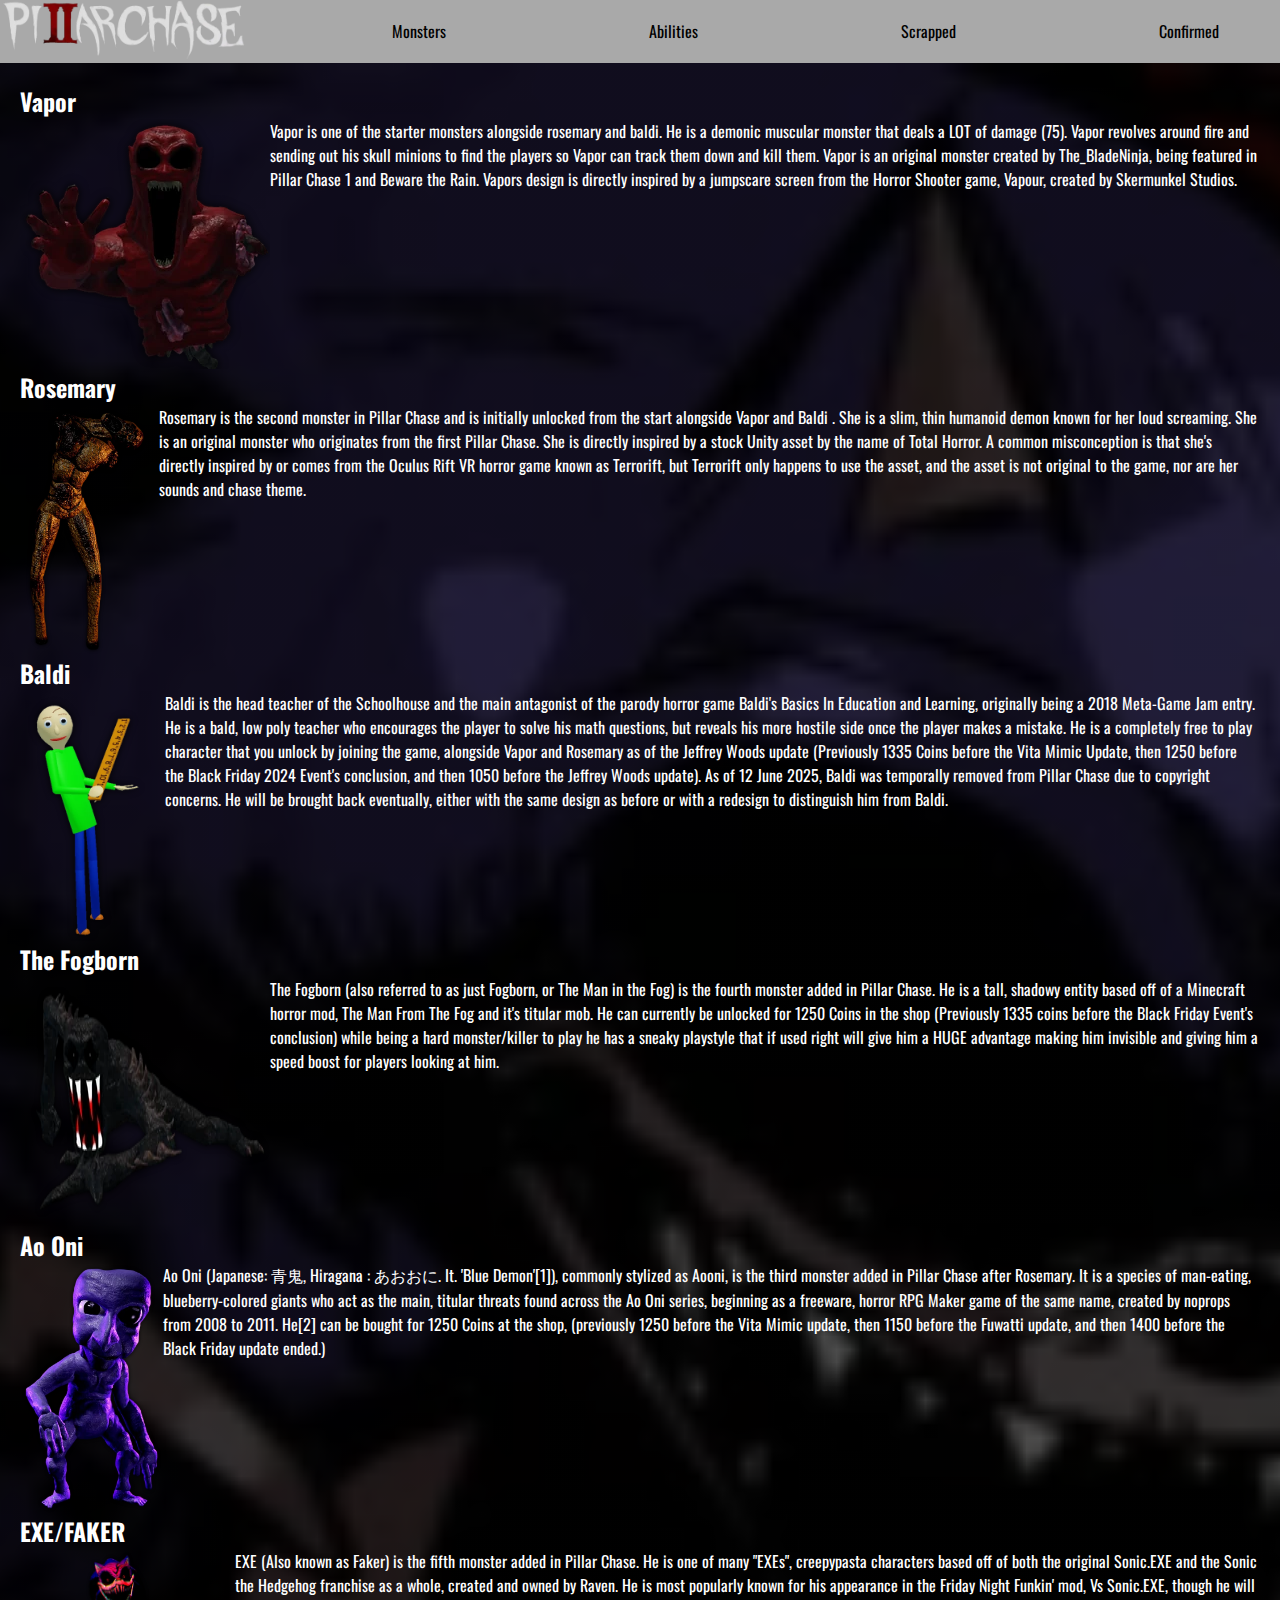
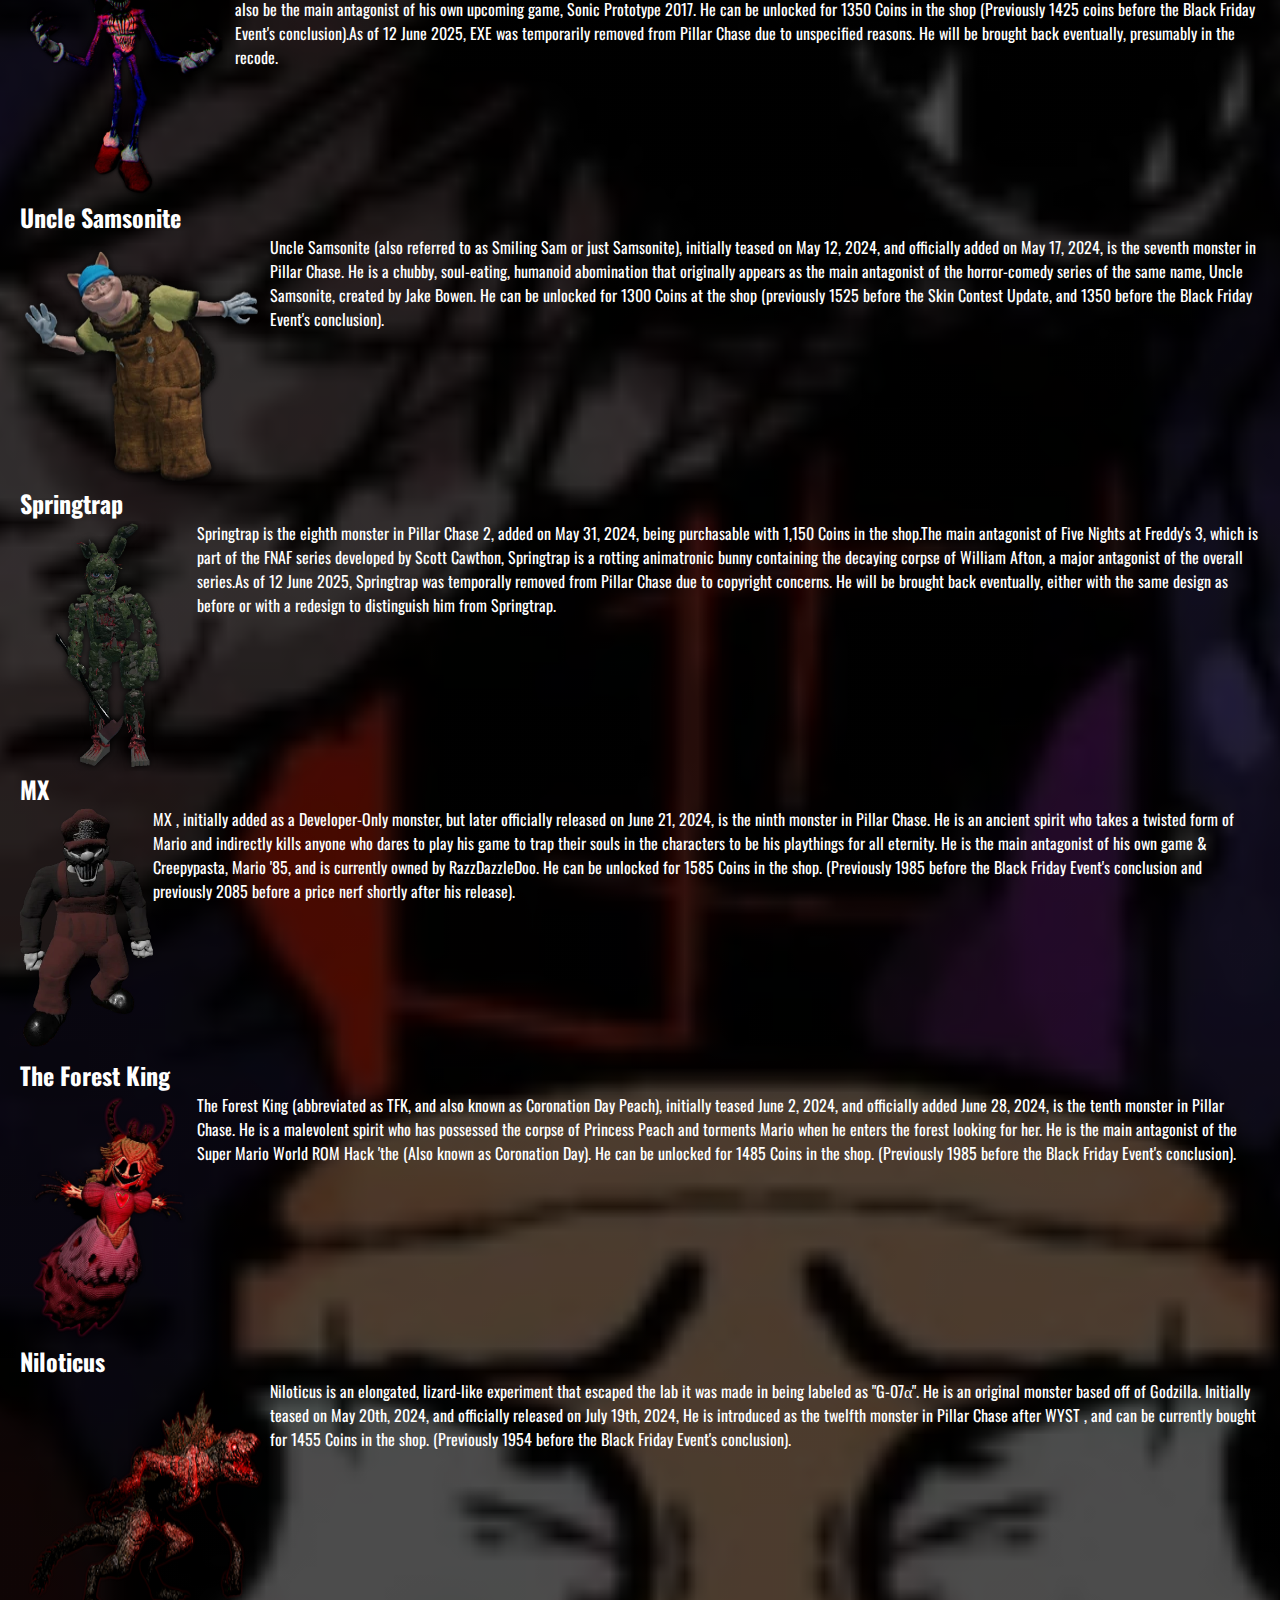
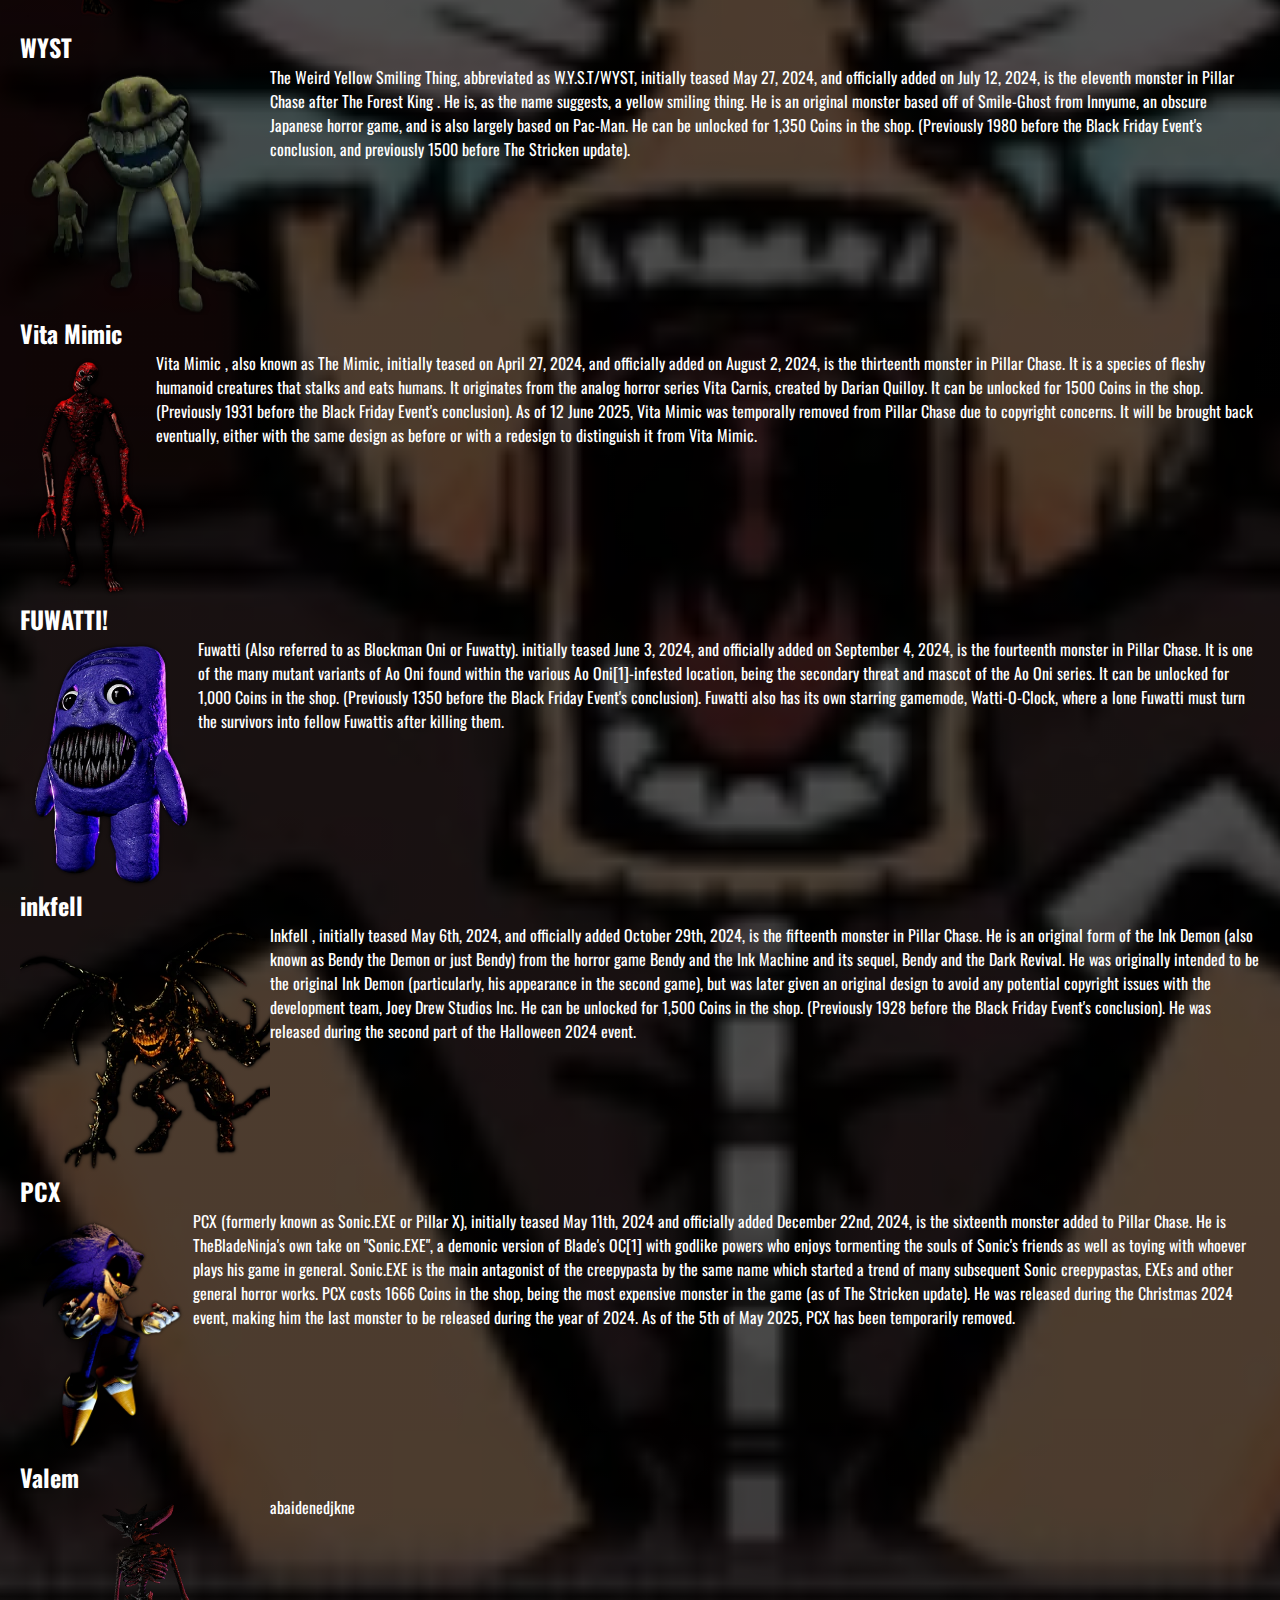
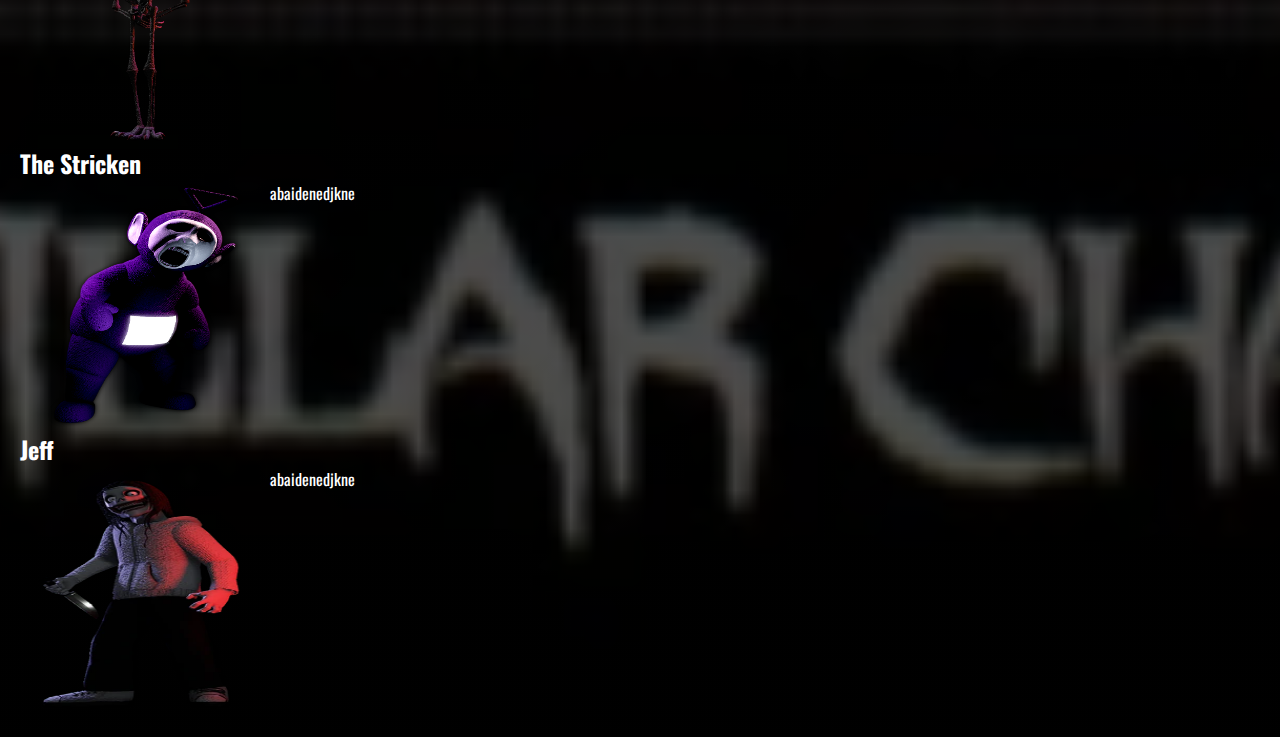
<file: index.html>
<!DOCTYPE html>
<html lang="en">
<head>
    <link rel="stylesheet" href="style.css">
    <meta charset="UTF-8">
    <meta http-equiv="X-UA-Compatible" content="IE=edge">
    <meta name="viewport" content="width=device-width, initial-scale=1.0">
    <title>Document</title>
</head>
<body><header>
    <img src="pilerchez.png.webp"
    class="logo">
    <nav><ul>
    <li><a href="index.html">Monsters</a></li>
    <li><a href="button.html">Abilities</a></li>
    <li><a href="uncomfirmed.html">Scrapped</a></li>
    <li><a href="confirmed.html">Confirmed</a></li>
</ul></nav>
<div class="burger">
    <span></span>
    <span></span>
    <span></span>
    </div>
</header>
<main><article class="wrap">
    <div class="hi"><h2>Vapor</h2><div class="hey"><img src="vaporrrrrr.webp" class="picture"><p>Vapor is one of the starter monsters alongside rosemary and baldi. He is a demonic muscular monster that deals a LOT of damage (75). Vapor revolves around fire and sending out his skull minions to find the players so Vapor can track them down and kill them. Vapor is an original monster created by The_BladeNinja, being featured in Pillar Chase 1 and Beware the Rain. Vapors design is directly inspired by a jumpscare screen from the Horror Shooter game, Vapour, created by Skermunkel Studios.</p></div></div>
    <div class="hi"><h2>Rosemary</h2><div class="hey"><img src="rsmry.webp" class="picture"><p>Rosemary is the second monster in Pillar Chase and is initially unlocked from the start alongside  Vapor and Baldi . She is a slim, thin humanoid demon known for her loud screaming. She is an original monster who originates from the first Pillar Chase. She is directly inspired by a stock Unity asset by the name of Total Horror. A common misconception is that she's directly inspired by or comes from the Oculus Rift VR horror game known as Terrorift, but Terrorift only happens to use the asset, and the asset is not original to the game, nor are her sounds and chase theme.</p></div></div>
    <div class="hi"><h2>Baldi</h2><div class="hey"><img src="Baldi_Render.webp" class="picture"><p>Baldi is the head teacher of the Schoolhouse and the main antagonist of the parody horror game Baldi's Basics In Education and Learning, originally being a 2018 Meta-Game Jam entry. He is a bald, low poly teacher who encourages the player to solve his math questions, but reveals his more hostile side once the player makes a mistake. He is a completely free to play character that you unlock by joining the game, alongside Vapor and Rosemary as of the Jeffrey Woods update (Previously 1335 Coins before the  Vita Mimic Update, then 1250 before the Black Friday 2024 Event's conclusion, and then 1050 before the  Jeffrey Woods update). As of 12 June 2025, Baldi was temporally removed from Pillar Chase due to copyright concerns. He will be brought back eventually, either with the same design as before or with a redesign to distinguish him from Baldi.</p></div></div>
    <div class="hi"><h2>The Fogborn</h2><div class="hey"><img src="Fogborn-Crawl_Render.webp" class="picture"><p>The Fogborn (also referred to as just Fogborn, or The Man in the Fog) is the fourth monster added in Pillar Chase. He is a tall, shadowy entity based off of a Minecraft horror mod, The Man From The Fog and it's titular mob. He can currently be unlocked for 1250 Coins in the shop (Previously 1335 coins before the Black Friday Event's conclusion) while being a hard monster/killer to play he has a sneaky playstyle that if used right will give him a HUGE advantage making him invisible and giving him a speed boost for players looking at him.</p></div></div>
    <div class="hi"><h2>Ao Oni</h2><div class="hey"><img src="oni.webp" class="picture"><p> Ao Oni (Japanese: 青鬼, Hiragana : あおおに. It. 'Blue Demon'[1]), commonly stylized as Aooni, is the third monster added in Pillar Chase after Rosemary. It is a species of man-eating, blueberry-colored giants who act as the main, titular threats found across the Ao Oni series, beginning as a freeware, horror RPG Maker game of the same name, created by noprops from 2008 to 2011. He[2] can be bought for  1250 Coins at the shop, (previously 1250 before the  Vita Mimic update, then 1150 before the  Fuwatti update, and then 1400 before the Black Friday update ended.)</p></div></div>
    <div class="hi"><h2>EXE/FAKER</h2><div class="hey"><img src="EXE_PC2_Render.webp" class="picture"><p>EXE (Also known as Faker) is the fifth monster added in Pillar Chase. He is one of many "EXEs", creepypasta characters based off of both the original Sonic.EXE and the Sonic the Hedgehog franchise as a whole, created and owned by Raven. He is most popularly known for his appearance in the Friday Night Funkin' mod, Vs Sonic.EXE, though he will also be the main antagonist of his own upcoming game, Sonic Prototype 2017. He can be unlocked for  1350 Coins in the shop (Previously 1425 coins before the Black Friday Event's conclusion).As of 12 June 2025, EXE was temporarily removed from Pillar Chase due to unspecified reasons. He will be brought back eventually, presumably in the recode.</p></div></div>
    <div class="hi"><h2>Uncle Samsonite</h2><div class="hey"><img src="Uncle-Samsonite_Render.webp" class="picture"><p>Uncle Samsonite (also referred to as Smiling Sam or just Samsonite), initially teased on May 12, 2024, and officially added on May 17, 2024, is the seventh monster in Pillar Chase. He is a chubby, soul-eating, humanoid abomination that originally appears as the main antagonist of the horror-comedy series of the same name, Uncle Samsonite, created by Jake Bowen. He can be unlocked for  1300 Coins at the shop (previously 1525 before the Skin Contest Update, and 1350 before the Black Friday Event's conclusion).</p></div></div>
    <div class="hi"><h2>Springtrap</h2><div class="hey"><img src="springy.webp" class="picture"><p>Springtrap is the eighth monster in Pillar Chase 2, added on May 31, 2024, being purchasable with  1,150 Coins in the shop.The main antagonist of Five Nights at Freddy's 3, which is part of the FNAF series developed by Scott Cawthon, Springtrap is a rotting animatronic bunny containing the decaying corpse of William Afton, a major antagonist of the overall series.As of 12 June 2025, Springtrap was temporally removed from Pillar Chase due to copyright concerns. He will be brought back eventually, either with the same design as before or with a redesign to distinguish him from Springtrap.</p></div></div>
    <div class="hi"><h2>MX</h2><div class="hey"><img src="Mxpc2full.webp" class="picture"><p>MX , initially added as a Developer-Only monster, but later officially released on June 21, 2024, is the ninth monster in Pillar Chase. He is an ancient spirit who takes a twisted form of Mario and indirectly kills anyone who dares to play his game to trap their souls in the characters to be his playthings for all eternity. He is the main antagonist of his own game & Creepypasta, Mario '85, and is currently owned by RazzDazzleDoo. He can be unlocked for  1585 Coins in the shop. (Previously 1985 before the Black Friday Event's conclusion and previously 2085 before a price nerf shortly after his release).</p></div></div>
    <div class="hi"><h2>The Forest King</h2><div class="hey"><img src="forest_king_pc2.png.webp" class="picture"><p>The Forest King (abbreviated as TFK, and also known as Coronation Day Peach), initially teased June 2, 2024, and officially added June 28, 2024, is the tenth monster in Pillar Chase. He is a malevolent spirit who has possessed the corpse of Princess Peach and torments Mario when he enters the forest looking for her. He is the main antagonist of the Super Mario World ROM Hack 'the (Also known as Coronation Day). He can be unlocked for  1485 Coins in the shop. (Previously 1985 before the Black Friday Event's conclusion).</p></div></div>
    <div class="hi"><h2>Niloticus</h2><div class="hey"><img src="NiloticusNewRenderTrans.webp" class="picture"><p>Niloticus is an elongated, lizard-like experiment that escaped the lab it was made in being labeled as "G-07α". He is an original monster based off of Godzilla. Initially teased on May 20th, 2024, and officially released on July 19th, 2024, He is introduced as the twelfth monster in Pillar Chase after WYST , and can be currently bought for  1455 Coins in the shop. (Previously 1954 before the Black Friday Event's conclusion).</p></div></div>
    <div class="hi"><h2>WYST</h2><div class="hey"><img src="WystDull.webp" class="picture"><p>The Weird Yellow Smiling Thing, abbreviated as W.Y.S.T/WYST, initially teased May 27, 2024, and officially added on July 12, 2024, is the eleventh monster in Pillar Chase after The Forest King . He is, as the name suggests, a yellow smiling thing. He is an original monster based off of Smile-Ghost from Innyume, an obscure Japanese horror game, and is also largely based on Pac-Man. He can be unlocked for  1,350 Coins in the shop. (Previously 1980 before the Black Friday Event's conclusion, and previously 1500 before  The Stricken update).</p></div></div>
    <div class="hi"><h2>Vita Mimic</h2><div class="hey"><img src="vita_mimic.wepb.webp" class="picture"><p>Vita Mimic , also known as The Mimic, initially teased on April 27, 2024, and officially added on August 2, 2024, is the thirteenth monster in Pillar Chase. It is a species of fleshy humanoid creatures that stalks and eats humans. It originates from the analog horror series Vita Carnis, created by Darian Quilloy. It can be unlocked for  1500 Coins in the shop. (Previously 1931 before the Black Friday Event's conclusion). As of 12 June 2025, Vita Mimic was temporally removed from Pillar Chase due to copyright concerns. It will be brought back eventually, either with the same design as before or with a redesign to distinguish it from Vita Mimic.</p></div></div>
    <div class="hi"><h2>FUWATTI!</h2><div class="hey"><img src="FuwaRender.webp" class="picture"><p>Fuwatti (Also referred to as Blockman Oni or Fuwatty). initially teased June 3, 2024, and officially added on September 4, 2024, is the fourteenth monster in Pillar Chase. It is one of the many mutant variants of  Ao Oni found within the various Ao Oni[1]-infested location, being the secondary threat and mascot of the Ao Oni series. It can be unlocked for  1,000 Coins in the shop. (Previously 1350 before the Black Friday Event's conclusion). Fuwatti also has its own starring gamemode, Watti-O-Clock, where a lone Fuwatti must turn the survivors into fellow Fuwattis after killing them.</p></div></div>
    <div class="hi"><h2>inkfell</h2><div class="hey"><img src="InkfellNewRender.webp" class="picture"><p>Inkfell , initially teased May 6th, 2024, and officially added October 29th, 2024, is the fifteenth monster in Pillar Chase. He is an original form of the Ink Demon (also known as Bendy the Demon or just Bendy) from the horror game Bendy and the Ink Machine and its sequel, Bendy and the Dark Revival. He was originally intended to be the original Ink Demon (particularly, his appearance in the second game), but was later given an original design to avoid any potential copyright issues with the development team, Joey Drew Studios Inc. He can be unlocked for  1,500 Coins in the shop. (Previously 1928 before the Black Friday Event's conclusion). He was released during the second part of the Halloween 2024 event.</p></div></div>
    <div class="hi"><h2>PCX</h2><div class="hey"><img src="Probablythefinalpillarx.webp" class="picture"><p>PCX (formerly known as Sonic.EXE or Pillar X), initially teased May 11th, 2024 and officially added December 22nd, 2024, is the sixteenth monster added to Pillar Chase. He is TheBladeNinja's own take on "Sonic.EXE", a demonic version of Blade's OC[1] with godlike powers who enjoys tormenting the souls of Sonic's friends as well as toying with whoever plays his game in general. Sonic.EXE is the main antagonist of the creepypasta by the same name which started a trend of many subsequent Sonic creepypastas, EXEs and other general horror works. PCX costs  1666 Coins in the shop, being the most expensive monster in the game (as of  The Stricken update). He was released during the Christmas 2024 event, making him the last monster to be released during the year of 2024. As of the 5th of May 2025, PCX has been temporarily removed.</p></div></div>
    <div class="hi"><h2>Valem</h2><div class="hey"><img src="valem.webp" class="picture"><p>abaidenedjkne</p></div></div>
    <div class="hi"><h2>The Stricken</h2><div class="hey"><img src="thestroken .png" class="picture"><p>abaidenedjkne</p></div></div>
    <div class="hi"><h2>Jeff</h2><div class="hey"><img src="JeffRender.webp" class="picture"><p>abaidenedjkne</p></div></div>
</article><button id="toTopBtn" title="Наверх">↑</button></main>



<footer></footer>
<script src="script.js"></script>
</body>
</html>
</file>
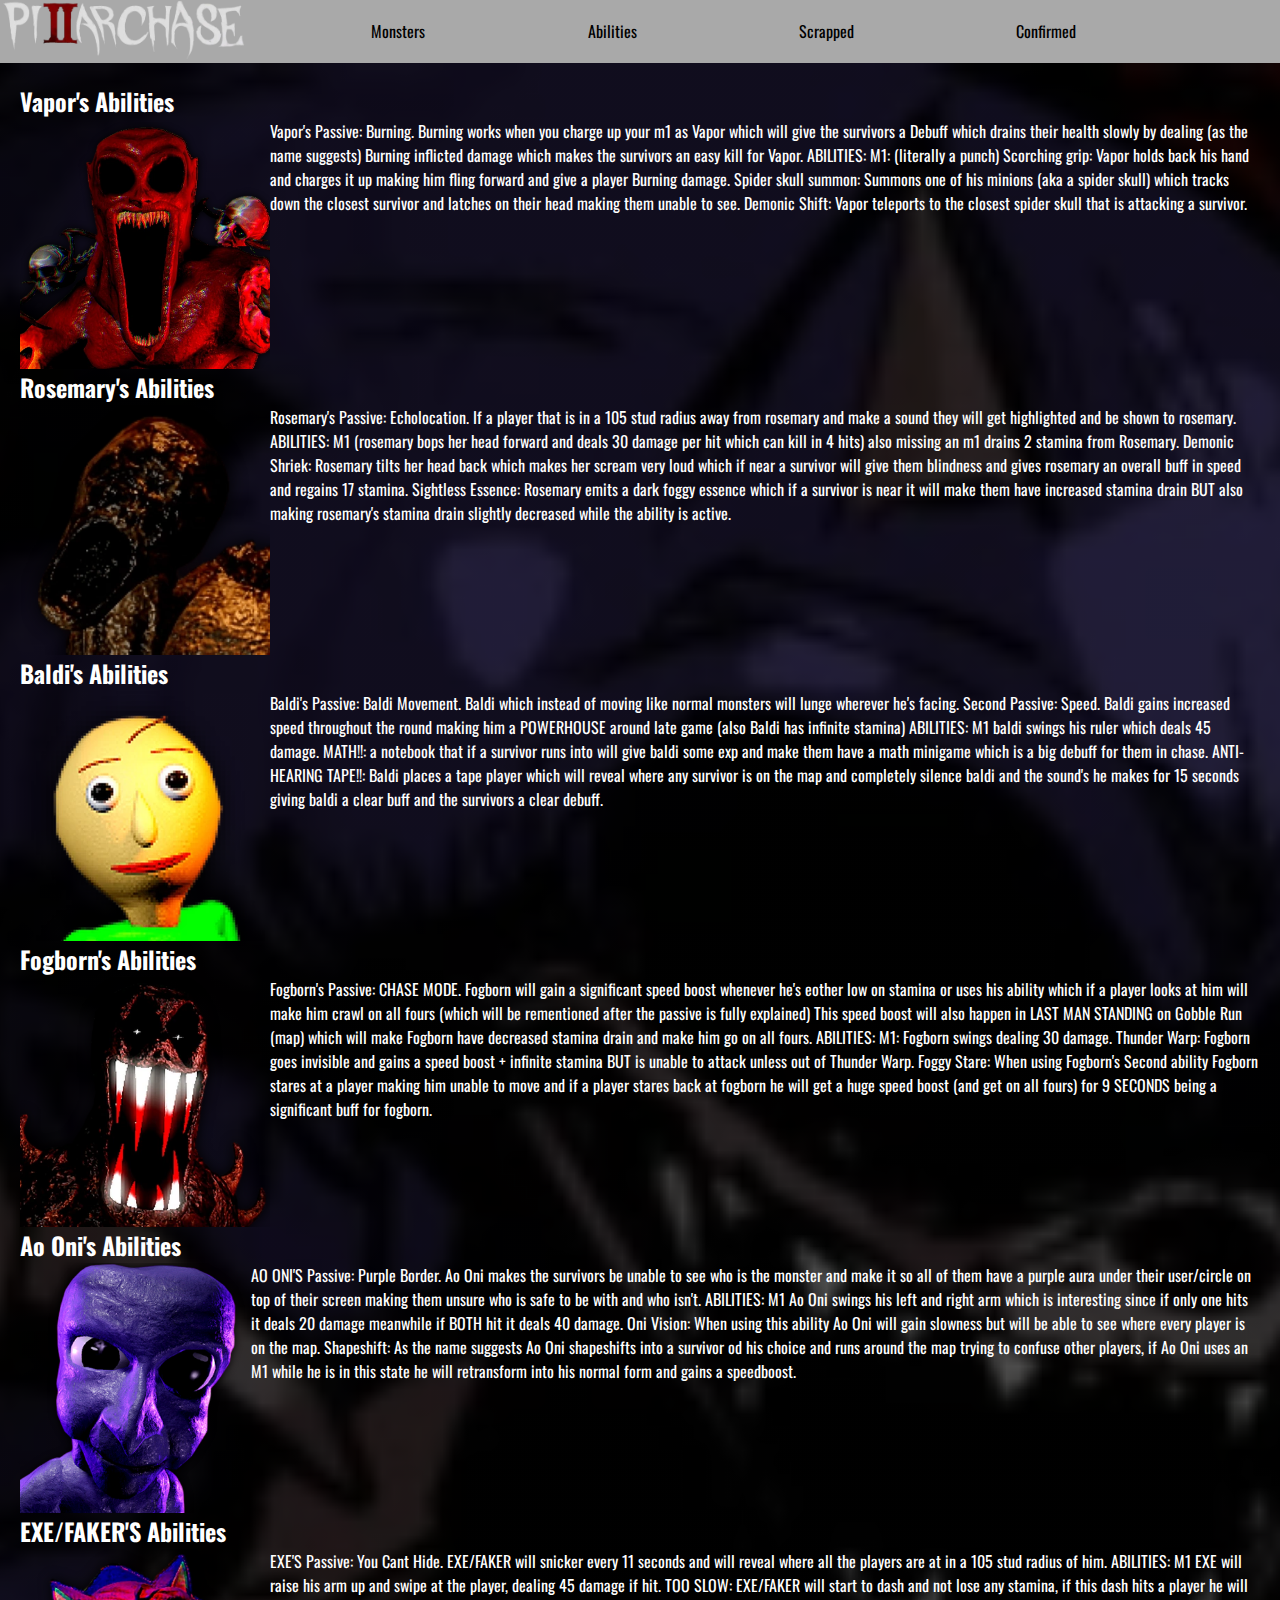
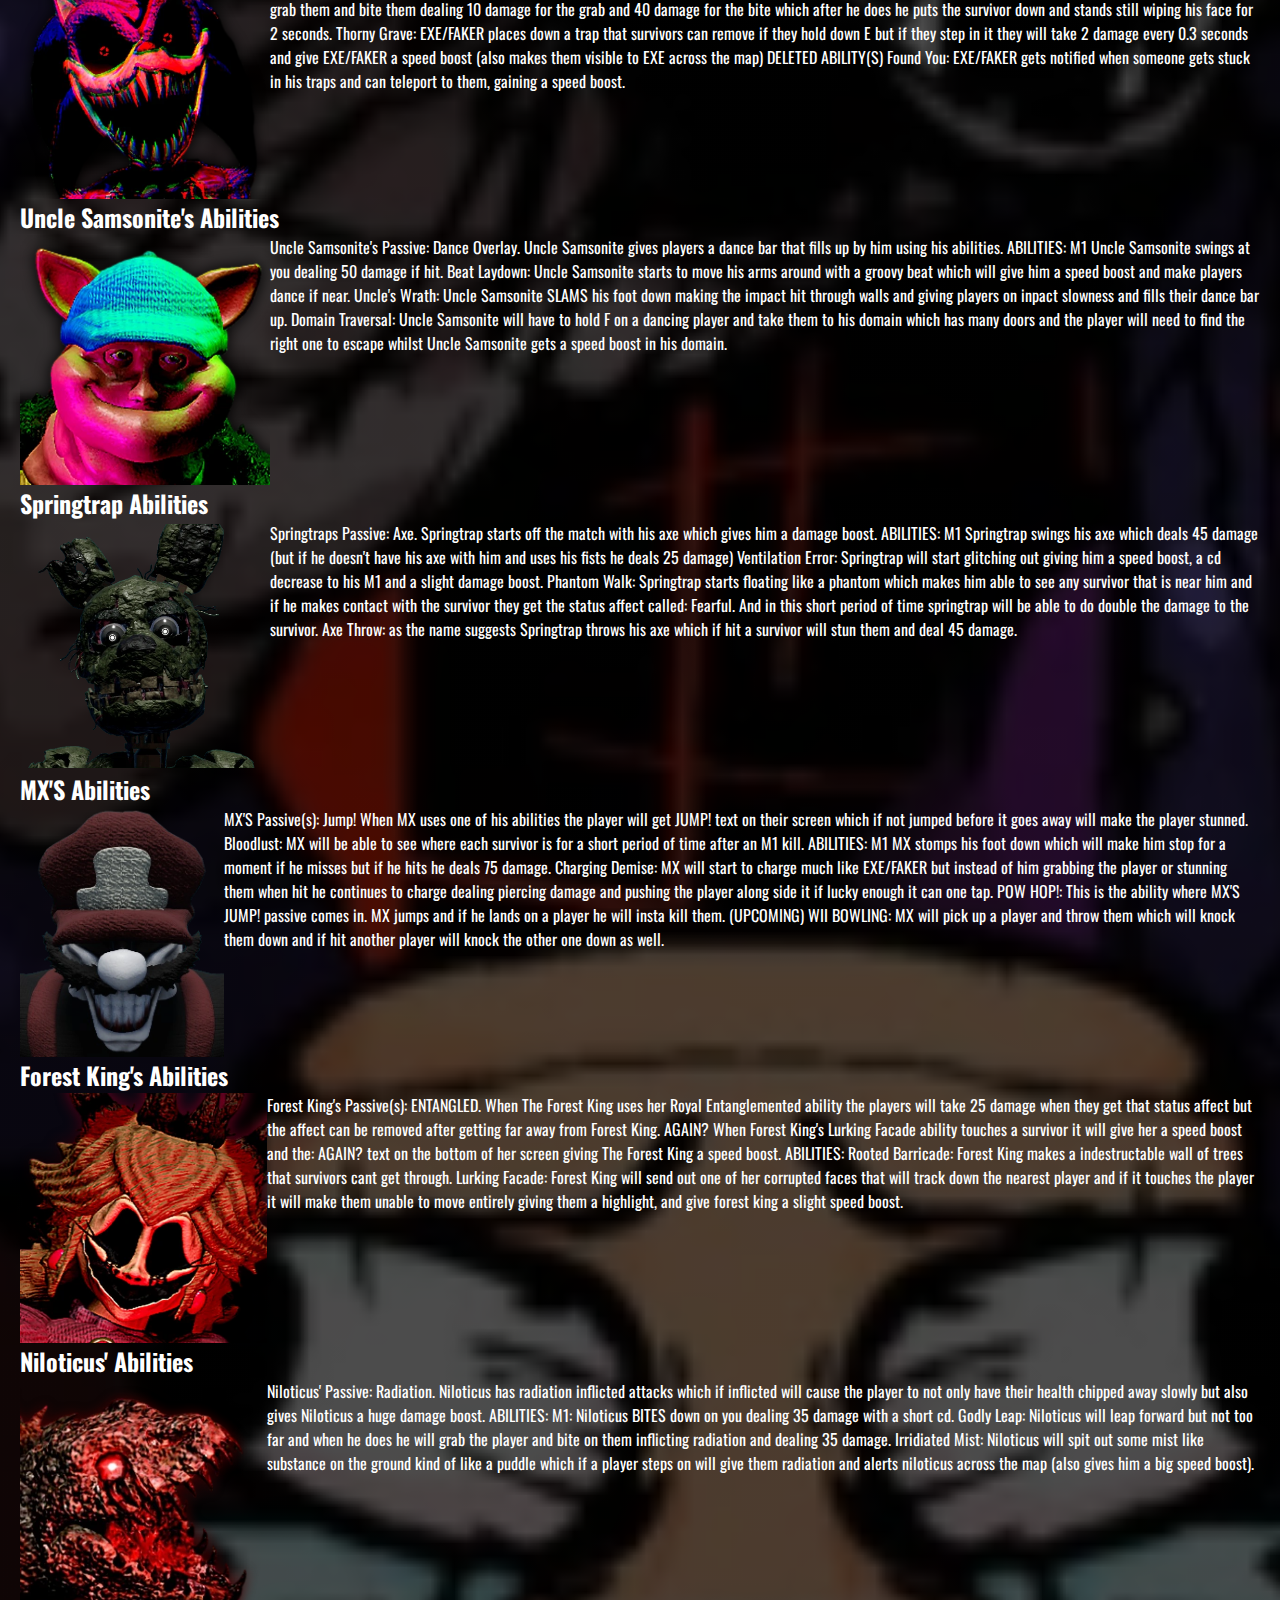
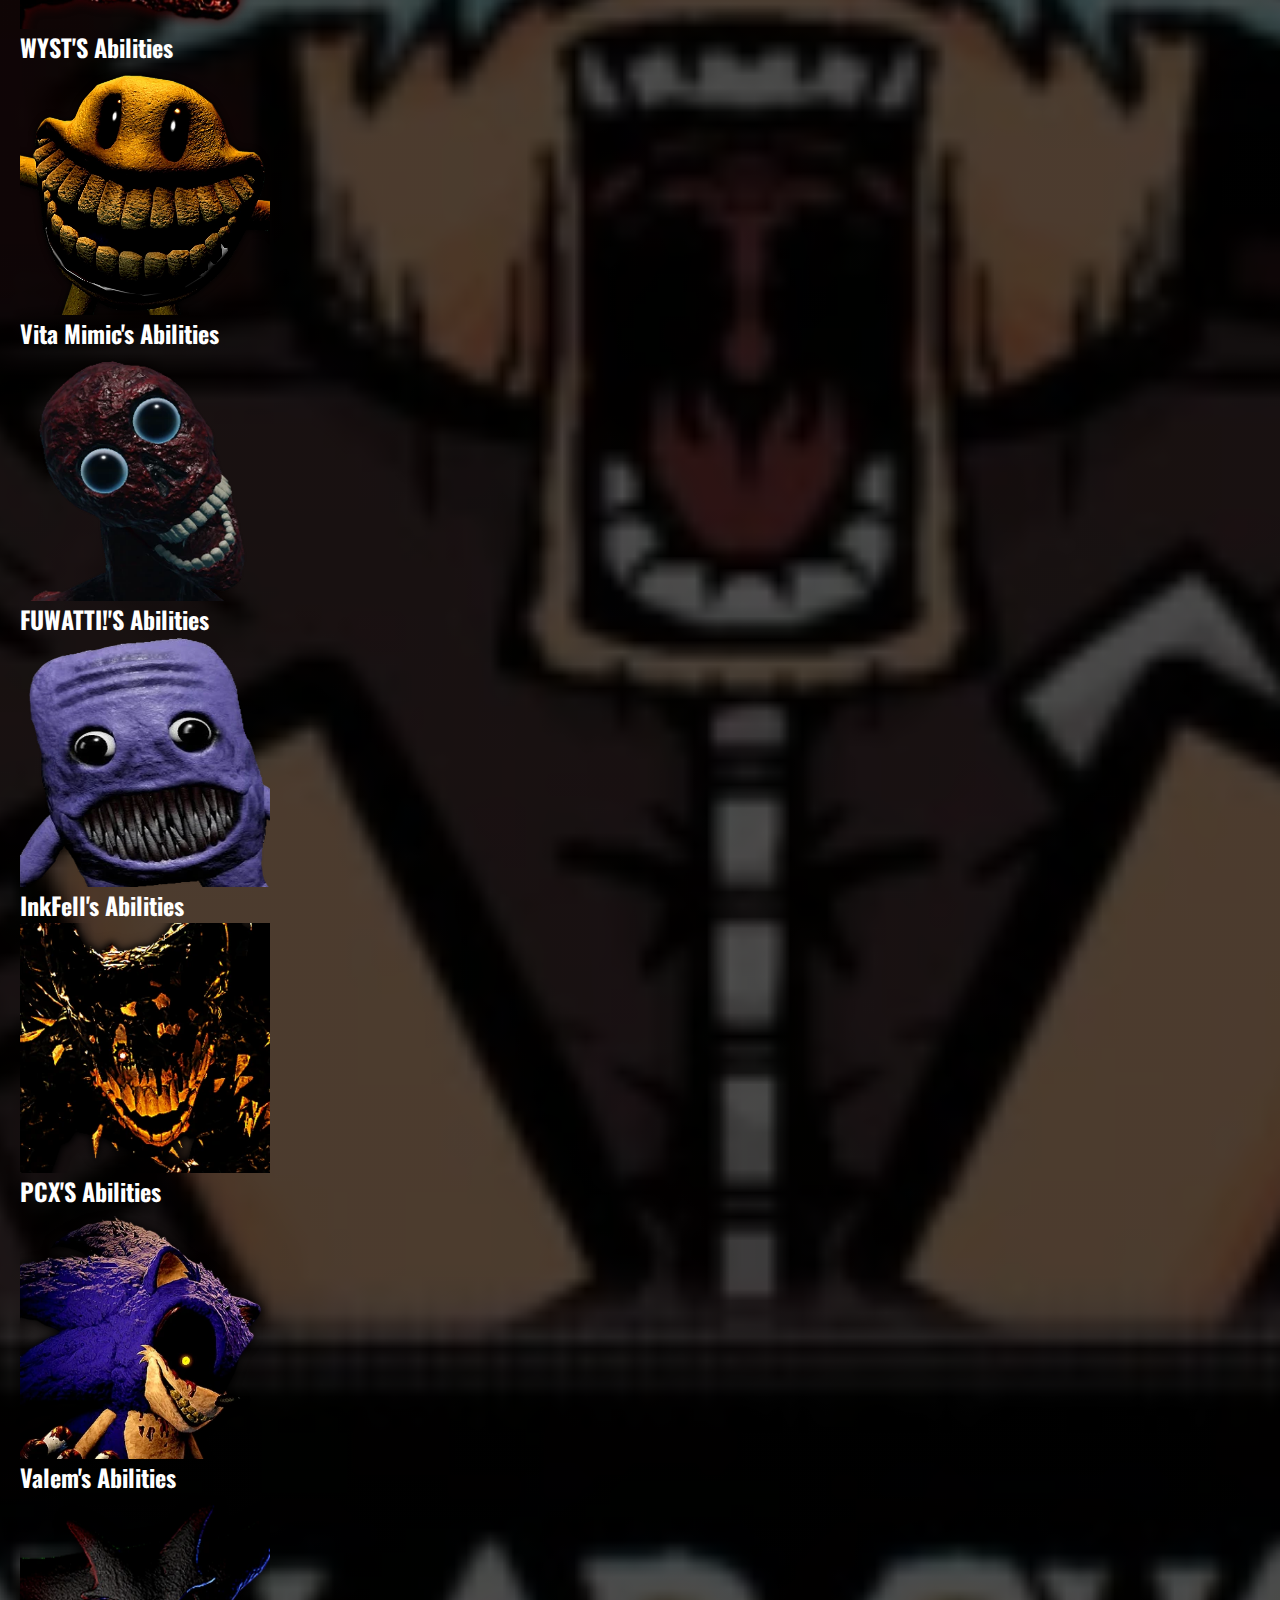
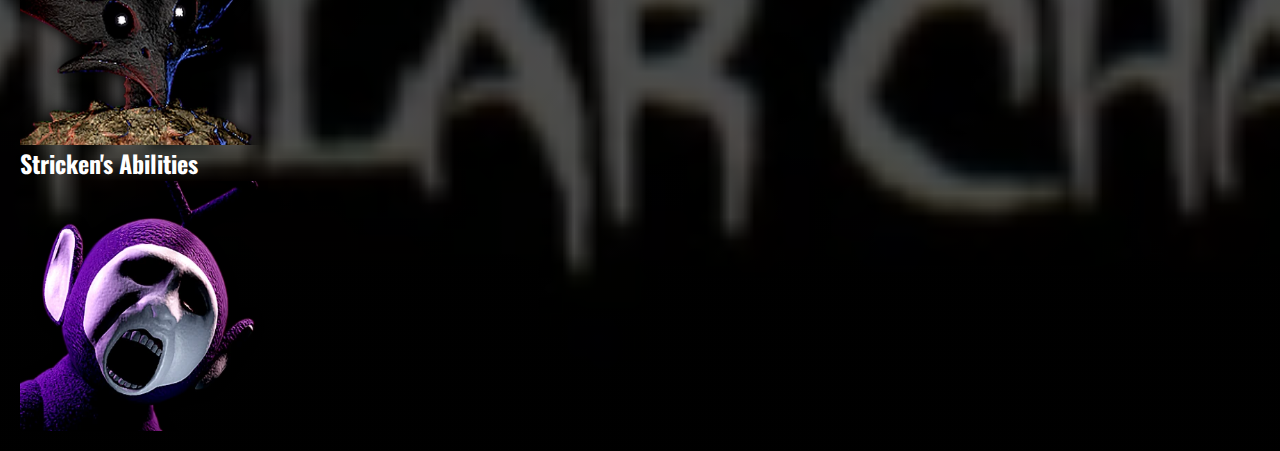
<file: button.html>
<!DOCTYPE html>
<html lang="en">
<head>
    <link rel="stylesheet" href="style.css">
    <meta charset="UTF-8">
    <meta http-equiv="X-UA-Compatible" content="IE=edge">
    <meta name="viewport" content="width=device-width, initial-scale=1.0">
    <title>Document</title>
</head>
<body>
    <header>
    <img src="pilerchez.png.webp"
    class="logo">
    <nav><ul>
    <li><a href="index.html">Monsters</a></li>
    <li><a href="button.html">Abilities</a></li>
    <li><a href="uncomfirmed.html">Scrapped</a></li>
    <li><a href="confirmed.html">Confirmed</a></li>
    <form action="button" method="post">
      </form>
</ul></nav>
<div class="burger">
    <span></span>
    <span></span>
    <span></span>
    </div>
</header>
<main><article class="wrap">
    <div class="hi"><h2>Vapor's Abilities</h2><div class="hey"><img src="vapor.webp" class="picture"><p>Vapor's Passive: Burning. Burning works when you charge up your m1 as Vapor which will give the survivors a Debuff which drains their health slowly by dealing (as the name suggests) Burning inflicted damage which makes the survivors an easy kill for Vapor. ABILITIES: M1: (literally a punch) Scorching grip: Vapor holds back his hand and charges it up making him fling forward and give a player Burning damage. Spider skull summon: Summons one of his minions (aka a spider skull) which tracks down the closest survivor and latches on their head making them unable to see. Demonic Shift: Vapor teleports to the closest spider skull that is attacking a survivor.</p></div></div>
    <div class="hi"><h2>Rosemary's Abilities</h2><div class="hey"><img src="rose.webp" class="picture"><p>Rosemary's Passive: Echolocation. If a player that is in a 105 stud radius away from rosemary and make a sound they will get highlighted and be shown to rosemary. ABILITIES: M1 (rosemary bops her head forward and deals 30 damage per hit which can kill in 4 hits) also missing an m1 drains 2 stamina from Rosemary. Demonic Shriek: Rosemary tilts her head back which makes her scream very loud which if near a survivor will give them blindness and gives rosemary an overall buff in speed and regains 17 stamina. Sightless Essence: Rosemary emits a dark foggy essence which if a survivor is near it will make them have increased stamina drain BUT also making rosemary's stamina drain slightly decreased while the ability is active.</p></div></div>
    <div class="hi"><h2>Baldi's Abilities</h2><div class="hey"><img src="bald.webp" class="picture"><p>Baldi's Passive: Baldi Movement. Baldi which instead of moving like normal monsters will lunge wherever he's facing. Second Passive: Speed. Baldi gains increased speed throughout the round making him a POWERHOUSE around late game (also Baldi has infinite stamina) ABILITIES: M1 baldi swings his ruler which deals 45 damage. MATH!!: a notebook that if a survivor runs into will give baldi some exp and make them have a math minigame which is a big debuff for them in chase. ANTI-HEARING TAPE!!: Baldi places a tape player which will reveal where any survivor is on the map and completely silence baldi and the sound's he makes for 15 seconds giving baldi a clear buff and the survivors a clear debuff.</p></div></div>
    <div class="hi"><h2>Fogborn's Abilities</h2><div class="hey"><img src="fog.webp" class="picture"><p>Fogborn's Passive: CHASE MODE. Fogborn will gain a significant speed boost whenever he's eother low on stamina or uses his ability which if a player looks at him will make him crawl on all fours (which will be rementioned after the passive is fully explained) This speed boost will also happen in LAST MAN STANDING on Gobble Run (map) which will make Fogborn have decreased stamina drain and make him go on all fours. ABILITIES: M1: Fogborn swings dealing 30 damage. Thunder Warp: Fogborn goes invisible and gains a speed boost + infinite stamina BUT is unable to attack unless out of Thunder Warp. Foggy Stare: When using Fogborn's Second ability Fogborn stares at a player making him unable to move and if a player stares back at fogborn he will get a huge speed boost (and get on all fours) for 9 SECONDS being a significant buff for fogborn.</p></div></div>
    <div class="hi"><h2>Ao Oni's Abilities</h2><div class="hey"><img src="o.webp" class="picture"><p>AO ONI'S Passive: Purple Border. Ao Oni makes the survivors be unable to see who is the monster and make it so all of them have a purple aura under their user/circle on top of their screen making them unsure who is safe to be with and who isn't. ABILITIES: M1 Ao Oni swings his left and right arm which is interesting since if only one hits it deals 20 damage meanwhile if BOTH hit it deals 40 damage. Oni Vision: When using this ability Ao Oni will gain slowness but will be able to see where every player is on the map. Shapeshift: As the name suggests Ao Oni shapeshifts into a survivor od his choice and runs around the map trying to confuse other players, if Ao Oni uses an M1 while he is in this state he will retransform into his normal form and gains a speedboost.</p></div></div>
    <div class="hi"><h2>EXE/FAKER'S Abilities</h2><div class="hey"><img src="EXE.webp" class="picture">EXE'S Passive: You Cant Hide. EXE/FAKER will snicker every 11 seconds and will reveal where all the players are at in a 105 stud radius of him. ABILITIES: M1 EXE will raise his arm up and swipe at the player, dealing 45 damage if hit. TOO SLOW: EXE/FAKER will start to dash and not lose any stamina, if this dash hits a player he will grab them and bite them dealing 10 damage for the grab and 40 damage for the bite which after he does he puts the survivor down and stands still wiping his face for 2 seconds. Thorny Grave: EXE/FAKER places down a trap that survivors can remove if they hold down E but if they step in it they will take 2 damage every 0.3 seconds and give EXE/FAKER a speed boost (also makes them visible to EXE across the map) DELETED ABILITY(S) Found You: EXE/FAKER gets notified when someone gets stuck in his traps and can teleport to them, gaining a speed boost.<p></p></div></div>
    <div class="hi"><h2>Uncle Samsonite's Abilities</h2><div class="hey"><img src="unc.webp" class="picture"><p>Uncle Samsonite's Passive: Dance Overlay. Uncle Samsonite gives players a dance bar that fills up by him using his abilities. ABILITIES: M1 Uncle Samsonite swings at you dealing 50 damage if hit. Beat Laydown: Uncle Samsonite starts to move his arms around with a groovy beat which will give him a speed boost and make players dance if near. Uncle's Wrath: Uncle Samsonite SLAMS his foot down making the impact hit through walls and giving players on inpact slowness and fills their dance bar up. Domain Traversal: Uncle Samsonite will have to hold F on a dancing player and take them to his domain which has many doors and the player will need to find the right one to escape whilst Uncle Samsonite gets a speed boost in his domain.</p></div></div>
    <div class="hi"><h2>Springtrap Abilities</h2><div class="hey"><img src="sprin.webp" class="picture"><p>Springtraps Passive: Axe. Springtrap starts off the match with his axe which gives him a damage boost. ABILITIES: M1 Springtrap swings his axe which deals 45 damage (but if he doesn't have his axe with him and uses his fists he deals 25 damage) Ventilation Error: Springtrap will start glitching out giving him a speed boost, a cd decrease to his M1 and a slight damage boost. Phantom Walk: Springtrap starts floating like a phantom which makes him able to see any survivor that is near him and if he makes contact with the survivor they get the status affect called: Fearful. And in this short period of time springtrap will be able to do double the damage to the survivor. Axe Throw: as the name suggests Springtrap throws his axe which if hit a survivor will stun them and deal 45 damage.</p></div></div>
    <div class="hi"><h2>MX'S Abilities</h2><div class="hey"><img src="m.webp" class="picture"><p>MX'S Passive(s): Jump! When MX uses one of his abilities the player will get JUMP! text on their screen which if not jumped before it goes away will make the player stunned. Bloodlust: MX will be able to see where each survivor is for a short period of time after an M1 kill. ABILITIES: M1 MX stomps his foot down which will make him stop for a moment if he misses but if he hits he deals 75 damage. Charging Demise: MX will start to charge much like EXE/FAKER but instead of him grabbing the player or stunning them when hit he continues to charge dealing piercing damage and pushing the player along side it if lucky enough it can one tap. POW HOP!: This is the ability where MX'S JUMP! passive comes in. MX jumps and if he lands on a player he will insta kill them. (UPCOMING) WII BOWLING: MX will pick up a player and throw them which will knock them down and if hit another player will knock the other one down as well.</p></div></div>
    <div class="hi"><h2>Forest King's Abilities</h2><div class="hey"><img src="forest.webp" class="picture"><p>Forest King's Passive(s): ENTANGLED. When The Forest King uses her Royal Entanglemented ability the players will take 25 damage when they get that status affect but the affect can be removed after getting far away from Forest King. AGAIN? When Forest King's Lurking Facade ability touches a survivor it will give her a speed boost and the: AGAIN? text on the bottom of her screen giving The Forest King a speed boost. ABILITIES: Rooted Barricade: Forest King makes a indestructable wall of trees that survivors cant get through. Lurking Facade: Forest King will send out one of her corrupted faces that will track down the nearest player and if it touches the player it will make them unable to move entirely giving them a highlight, and give forest king a slight speed boost. </p></div></div>
    <div class="hi"><h2>Niloticus' Abilities</h2><div class="hey"><img src="nilo.webp" class="picture"><p>Niloticus' Passive: Radiation. Niloticus has radiation inflicted attacks which if inflicted will cause the player to not only have their health chipped away slowly but also gives Niloticus a huge damage boost. ABILITIES: M1: Niloticus BITES down on you dealing 35 damage with a short cd. Godly Leap: Niloticus will leap forward but not too far and when he does he will grab the player and bite on them inflicting radiation and dealing 35 damage. Irridiated Mist: Niloticus will spit out some mist like substance on the ground kind of like a puddle which if a player steps on will give them radiation and alerts niloticus across the map (also gives him a big speed boost).</p></div></div>
    <div class="hi"><h2>WYST'S Abilities</h2><div class="hey"><img src="w.webp" class="picture"><p></p></div></div>
    <div class="hi"><h2>Vita Mimic's Abilities</h2><div class="hey"><img src="mimic.webp" class="picture"><p></p></div></div>
    <div class="hi"><h2>FUWATTI!'S Abilities</h2><div class="hey"><img src="fuw.webp" class="picture"><p></p></div></div>
    <div class="hi"><h2>InkFell's Abilities</h2><div class="hey"><img src="ink.webp" class="picture"><p></p></div></div>
    <div class="hi"><h2>PCX'S Abilities</h2><div class="hey"><img src="pcx.webp" class="picture"><p></p></div></div>
    <div class="hi"><h2>Valem's Abilities</h2><div class="hey"><img src="v.webp" class="picture"><p></p></div></div>
    <div class="hi"><h2>Stricken's Abilities</h2><div class="hey"><img src="stirkcem.webp" class="picture"><p></p></div></div>
 
</article><button id="toTopBtn" title="Наверх">↑</button></main>



<footer></footer>
<script src="script.js"></script>
</body>
</html>
    
</body>
</html>
</file>
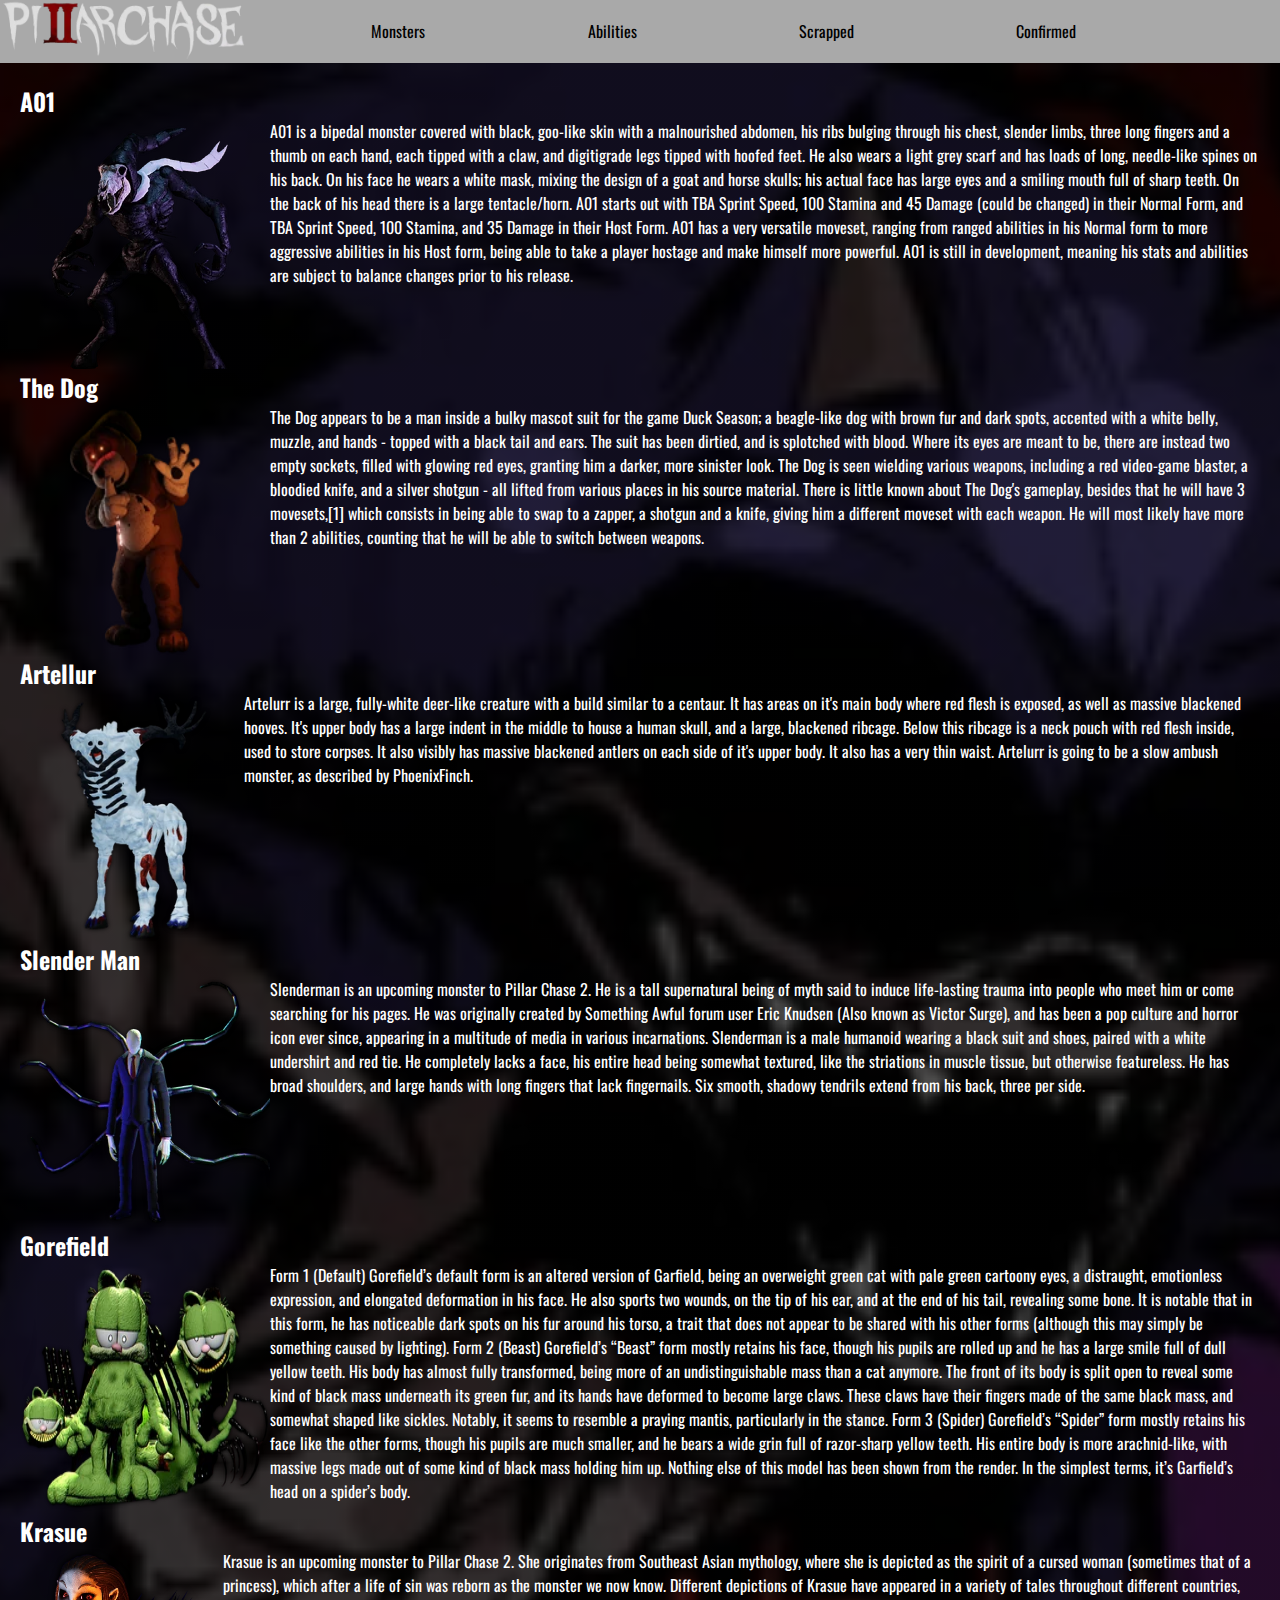
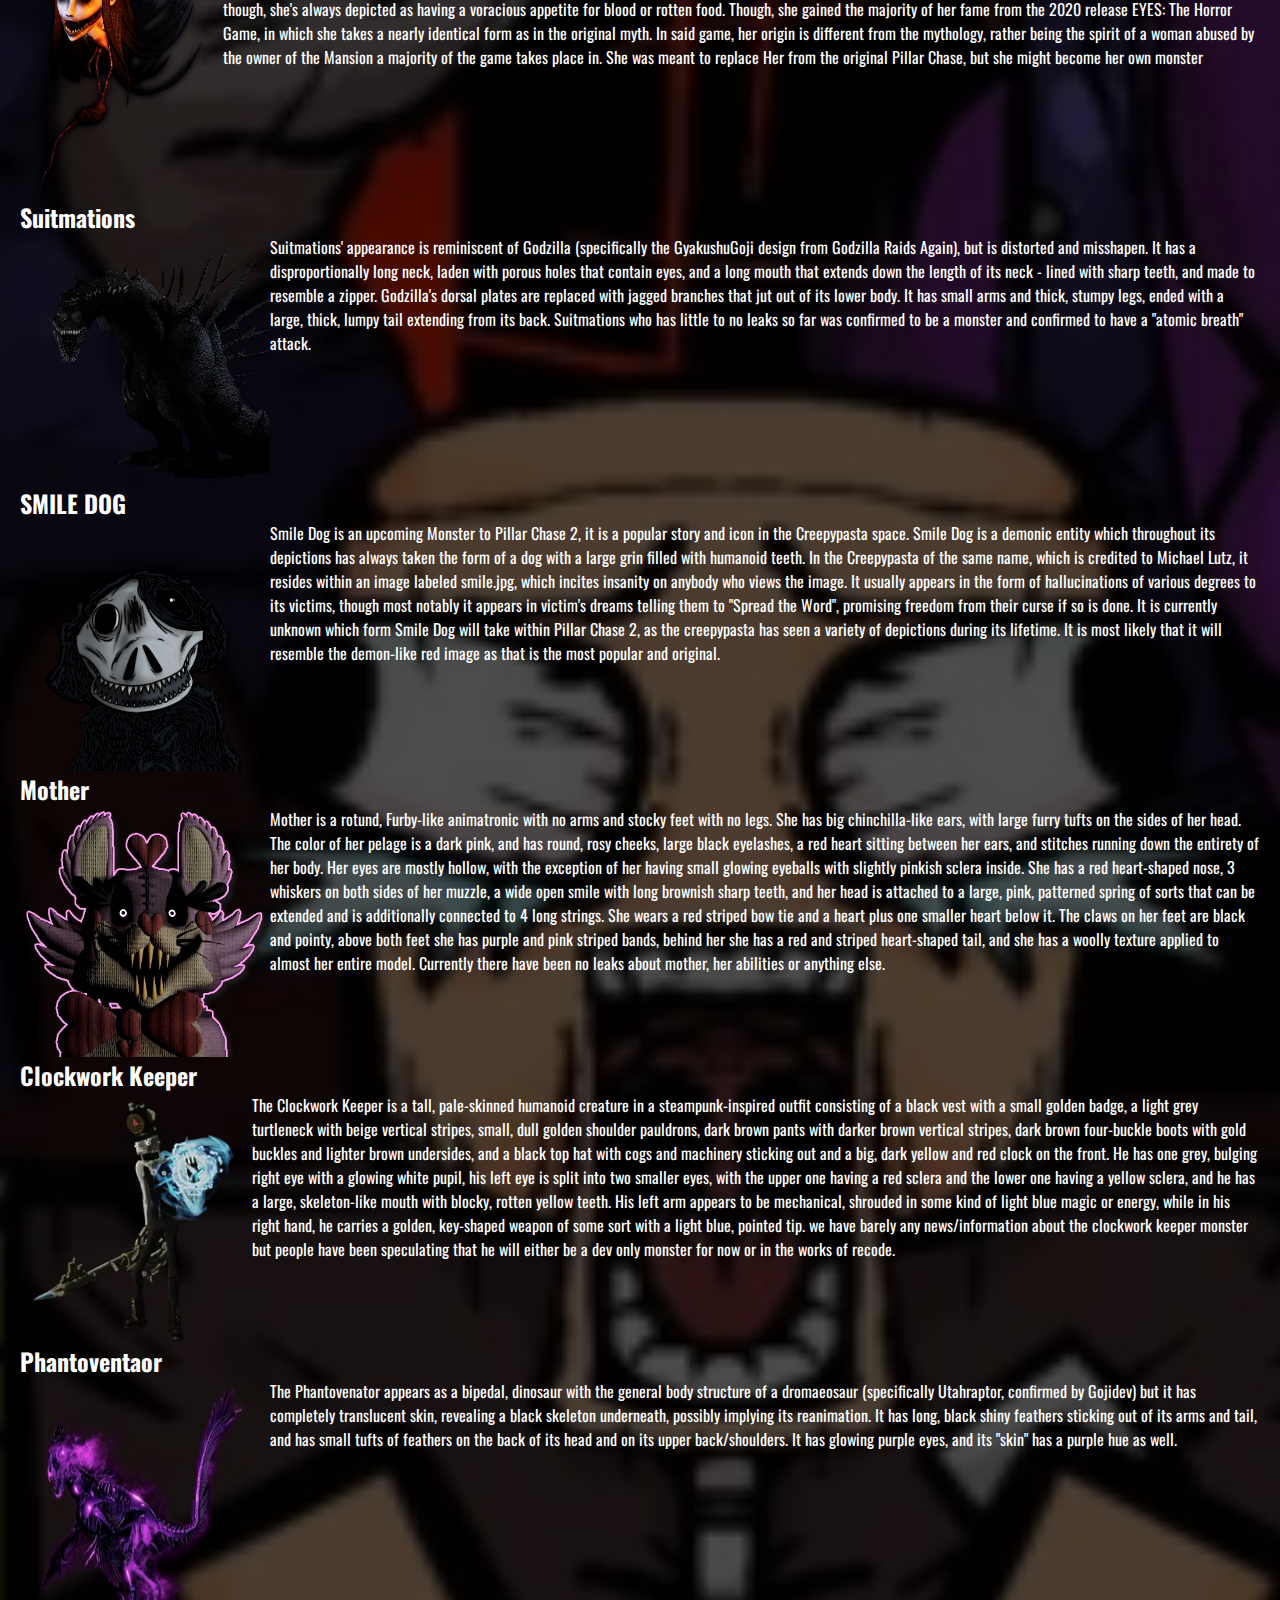
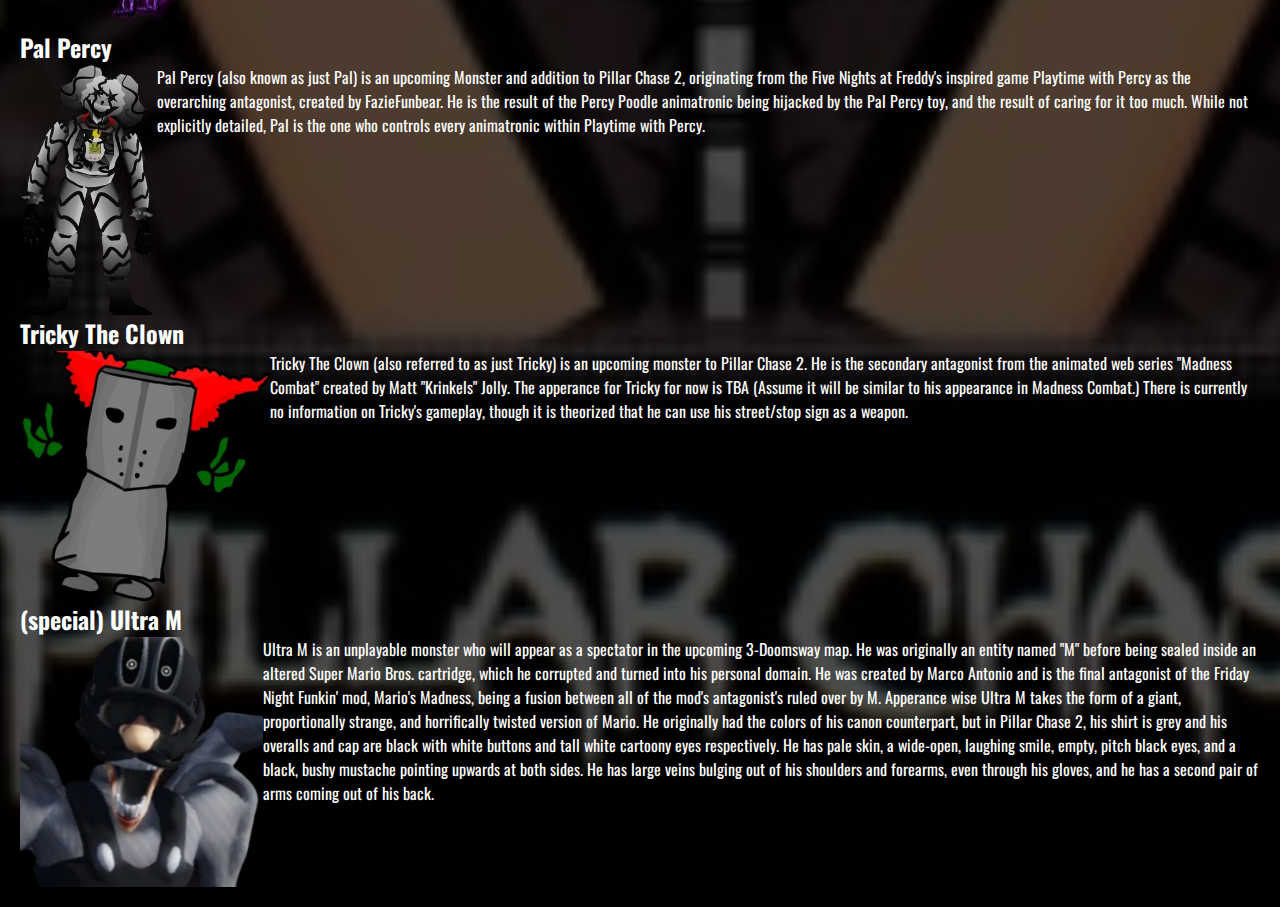
<file: confirmed.html>
<!DOCTYPE html>
<html lang="en">
<head>
    <link rel="stylesheet" href="style.css">
    <meta charset="UTF-8">
    <meta http-equiv="X-UA-Compatible" content="IE=edge">
    <meta name="viewport" content="width=device-width, initial-scale=1.0">
    <title>Document</title>
</head>
<body>
    <header>
    <img src="pilerchez.png.webp"
    class="logo">
    <nav><ul>
    <li><a href="index.html">Monsters</a></li>
    <li><a href="button.html">Abilities</a></li>
    <li><a href="uncomfirmed.html">Scrapped</a></li>
    <li><a href="confirmed.html">Confirmed</a></li>
    <form action="button" method="post">
      </form>
</ul></nav>
<div class="burger">
    <span></span>
    <span></span>
    <span></span>
    </div>
</header>
<main><article class="wrap">
    <div class="hi"><h2>A01</h2><div class="hey"><img src="Ao1.webp" class="picture"><p>A01 is a bipedal monster covered with black, goo-like skin with a malnourished abdomen, his ribs bulging through his chest, slender limbs, three long fingers and a thumb on each hand, each tipped with a claw, and digitigrade legs tipped with hoofed feet. He also wears a light grey scarf and has loads of long, needle-like spines on his back. On his face he wears a white mask, mixing the design of a goat and horse skulls; his actual face has large eyes and a smiling mouth full of sharp teeth. On the back of his head there is a large tentacle/horn. A01 starts out with TBA Sprint Speed, 100 Stamina and 45 Damage (could be changed) in their Normal Form, and TBA Sprint Speed, 100 Stamina, and 35 Damage in their Host Form. A01 has a very versatile moveset, ranging from ranged abilities in his Normal form to more aggressive abilities in his Host form, being able to take a player hostage and make himself more powerful. A01 is still in development, meaning his stats and abilities are subject to balance changes prior to his release.</p></div></div>
    <div class="hi"><h2>The Dog</h2><div class="hey"><img src="dog.webp" class="picture"><p>The Dog appears to be a man inside a bulky mascot suit for the game Duck Season; a beagle-like dog with brown fur and dark spots, accented with a white belly, muzzle, and hands - topped with a black tail and ears. The suit has been dirtied, and is splotched with blood. Where its eyes are meant to be, there are instead two empty sockets, filled with glowing red eyes, granting him a darker, more sinister look. The Dog is seen wielding various weapons, including a red video-game blaster, a bloodied knife, and a silver shotgun - all lifted from various places in his source material. There is little known about The Dog's gameplay, besides that he will have 3 movesets,[1] which consists in being able to swap to a zapper, a shotgun and a knife, giving him a different moveset with each weapon. He will most likely have more than 2 abilities, counting that he will be able to switch between weapons.</p></div></div>
    <div class="hi"><h2>Artellur</h2><div class="hey"><img src="art.webp" class="picture"><p>Artelurr is a large, fully-white deer-like creature with a build similar to a centaur. It has areas on it's main body where red flesh is exposed, as well as massive blackened hooves. It's upper body has a large indent in the middle to house a human skull, and a large, blackened ribcage. Below this ribcage is a neck pouch with red flesh inside, used to store corpses. It also visibly has massive blackened antlers on each side of it's upper body. It also has a very thin waist. Artelurr is going to be a slow ambush monster, as described by PhoenixFinch.</p></div></div>
    <div class="hi"><h2>Slender Man</h2><div class="hey"><img src="Slend.webp" class="picture"><p>Slenderman is an upcoming monster to Pillar Chase 2. He is a tall supernatural being of myth said to induce life-lasting trauma into people who meet him or come searching for his pages. He was originally created by Something Awful forum user Eric Knudsen (Also known as Victor Surge), and has been a pop culture and horror icon ever since, appearing in a multitude of media in various incarnations. Slenderman is a male humanoid wearing a black suit and shoes, paired with a white undershirt and red tie. He completely lacks a face, his entire head being somewhat textured, like the striations in muscle tissue, but otherwise featureless. He has broad shoulders, and large hands with long fingers that lack fingernails. Six smooth, shadowy tendrils extend from his back, three per side.</p></div></div>
    <div class="hi"><h2>Gorefield</h2><div class="hey"><img src="gore.webp" class="picture"><p>Form 1 (Default) Gorefield’s default form is an altered version of Garfield, being an overweight green cat with pale green cartoony eyes, a distraught, emotionless expression, and elongated deformation in his face. He also sports two wounds, on the tip of his ear, and at the end of his tail, revealing some bone. It is notable that in this form, he has noticeable dark spots on his fur around his torso, a trait that does not appear to be shared with his other forms (although this may simply be something caused by lighting). Form 2 (Beast) Gorefield’s “Beast” form mostly retains his face, though his pupils are rolled up and he has a large smile full of dull yellow teeth. His body has almost fully transformed, being more of an undistinguishable mass than a cat anymore. The front of its body is split open to reveal some kind of black mass underneath its green fur, and its hands have deformed to become large claws. These claws have their fingers made of the same black mass, and somewhat shaped like sickles. Notably, it seems to resemble a praying mantis, particularly in the stance. Form 3 (Spider) Gorefield’s “Spider” form mostly retains his face like the other forms, though his pupils are much smaller, and he bears a wide grin full of razor-sharp yellow teeth. His entire body is more arachnid-like, with massive legs made out of some kind of black mass holding him up. Nothing else of this model has been shown from the render. In the simplest terms, it’s Garfield’s head on a spider’s body.</p></div></div>
    <div class="hi"><h2>Krasue</h2><div class="hey"><img src="krasue.webp" class="picture"><p>Krasue is an upcoming monster to Pillar Chase 2. She originates from Southeast Asian mythology, where she is depicted as the spirit of a cursed woman (sometimes that of a princess), which after a life of sin was reborn as the monster we now know. Different depictions of Krasue have appeared in a variety of tales throughout different countries, though, she's always depicted as having a voracious appetite for blood or rotten food. Though, she gained the majority of her fame from the 2020 release EYES: The Horror Game, in which she takes a nearly identical form as in the original myth. In said game, her origin is different from the mythology, rather being the spirit of a woman abused by the owner of the Mansion a majority of the game takes place in. She was meant to replace Her from the original Pillar Chase, but she might become her own monster</p></div></div>
    <div class="hi"><h2>Suitmations</h2><div class="hey"><img src="suit.webp" class="picture"><p>Suitmations' appearance is reminiscent of Godzilla (specifically the GyakushuGoji design from Godzilla Raids Again), but is distorted and misshapen. It has a disproportionally long neck, laden with porous holes that contain eyes, and a long mouth that extends down the length of its neck - lined with sharp teeth, and made to resemble a zipper. Godzilla's dorsal plates are replaced with jagged branches that jut out of its lower body. It has small arms and thick, stumpy legs, ended with a large, thick, lumpy tail extending from its back. Suitmations who has little to no leaks so far was confirmed to be a monster and confirmed to have a "atomic breath" attack.</p></div></div>
    <div class="hi"><h2>SMILE DOG</h2><div class="hey"><img src="smile.webp" class="picture"><p>Smile Dog is an upcoming Monster to Pillar Chase 2, it is a popular story and icon in the Creepypasta space. Smile Dog is a demonic entity which throughout its depictions has always taken the form of a dog with a large grin filled with humanoid teeth. In the Creepypasta of the same name, which is credited to Michael Lutz, it resides within an image labeled smile.jpg, which incites insanity on anybody who views the image. It usually appears in the form of hallucinations of various degrees to its victims, though most notably it appears in victim's dreams telling them to "Spread the Word", promising freedom from their curse if so is done. It is currently unknown which form Smile Dog will take within Pillar Chase 2, as the creepypasta has seen a variety of depictions during its lifetime. It is most likely that it will resemble the demon-like red image as that is the most popular and original.</p></div></div>
    <div class="hi"><h2>Mother</h2><div class="hey"><img src="mom.webp" class="picture"><p>Mother is a rotund, Furby-like animatronic with no arms and stocky feet with no legs. She has big chinchilla-like ears, with large furry tufts on the sides of her head. The color of her pelage is a dark pink, and has round, rosy cheeks, large black eyelashes, a red heart sitting between her ears, and stitches running down the entirety of her body. Her eyes are mostly hollow, with the exception of her having small glowing eyeballs with slightly pinkish sclera inside. She has a red heart-shaped nose, 3 whiskers on both sides of her muzzle, a wide open smile with long brownish sharp teeth, and her head is attached to a large, pink, patterned spring of sorts that can be extended and is additionally connected to 4 long strings. She wears a red striped bow tie and a heart plus one smaller heart below it. The claws on her feet are black and pointy, above both feet she has purple and pink striped bands, behind her she has a red and striped heart-shaped tail, and she has a woolly texture applied to almost her entire model. Currently there have been no leaks about mother, her abilities or anything else.</p></div></div>
    <div class="hi"><h2>Clockwork Keeper</h2><div class="hey"><img src="clock.webp" class="picture"><p>The Clockwork Keeper is a tall, pale-skinned humanoid creature in a steampunk-inspired outfit consisting of a black vest with a small golden badge, a light grey turtleneck with beige vertical stripes, small, dull golden shoulder pauldrons, dark brown pants with darker brown vertical stripes, dark brown four-buckle boots with gold buckles and lighter brown undersides, and a black top hat with cogs and machinery sticking out and a big, dark yellow and red clock on the front. He has one grey, bulging right eye with a glowing white pupil, his left eye is split into two smaller eyes, with the upper one having a red sclera and the lower one having a yellow sclera, and he has a large, skeleton-like mouth with blocky, rotten yellow teeth. His left arm appears to be mechanical, shrouded in some kind of light blue magic or energy, while in his right hand, he carries a golden, key-shaped weapon of some sort with a light blue, pointed tip. we have barely any news/information about the clockwork keeper monster but people have been speculating that he will either be a dev only monster for now or in the works of recode.</p></div></div>
    <div class="hi"><h2>Phantoventaor</h2><div class="hey"><img src="phanto.webp" class="picture"><p>The Phantovenator appears as a bipedal, dinosaur with the general body structure of a dromaeosaur (specifically Utahraptor, confirmed by Gojidev) but it has completely translucent skin, revealing a black skeleton underneath, possibly implying its reanimation. It has long, black shiny feathers sticking out of its arms and tail, and has small tufts of feathers on the back of its head and on its upper back/shoulders. It has glowing purple eyes, and its "skin" has a purple hue as well.</p></div></div>
    <div class="hi"><h2>Pal Percy</h2><div class="hey"><img src="pal.webp" class="picture"><p>Pal Percy (also known as just Pal) is an upcoming Monster and addition to Pillar Chase 2, originating from the Five Nights at Freddy's inspired game Playtime with Percy as the overarching antagonist, created by FazieFunbear. He is the result of the Percy Poodle animatronic being hijacked by the Pal Percy toy, and the result of caring for it too much. While not explicitly detailed, Pal is the one who controls every animatronic within Playtime with Percy.</p></div></div>
    <div class="hi"><h2>Tricky The Clown</h2><div class="hey"><img src="tricky.webp" class="picture"><p>Tricky The Clown (also referred to as just Tricky) is an upcoming monster to Pillar Chase 2. He is the secondary antagonist from the animated web series "Madness Combat" created by Matt "Krinkels" Jolly. The apperance for Tricky for now is TBA (Assume it will be similar to his appearance in Madness Combat.) There is currently no information on Tricky's gameplay, though it is theorized that he can use his street/stop sign as a weapon.</p></div></div>
    <div class="hi"><h2>(special) Ultra M</h2><div class="hey"><img src="ultra.webp" class="picture"><p>Ultra M is an unplayable monster who will appear as a spectator in the upcoming 3-Doomsway map. He was originally an entity named "M" before being sealed inside an altered Super Mario Bros. cartridge, which he corrupted and turned into his personal domain. He was created by Marco Antonio and is the final antagonist of the Friday Night Funkin' mod, Mario's Madness, being a fusion between all of the mod's antagonist's ruled over by M. Apperance wise Ultra M takes the form of a giant, proportionally strange, and horrifically twisted version of Mario. He originally had the colors of his canon counterpart, but in Pillar Chase 2, his shirt is grey and his overalls and cap are black with white buttons and tall white cartoony eyes respectively. He has pale skin, a wide-open, laughing smile, empty, pitch black eyes, and a black, bushy mustache pointing upwards at both sides. He has large veins bulging out of his shoulders and forearms, even through his gloves, and he has a second pair of arms coming out of his back.</p></div></div>
 
</article><button id="toTopBtn" title="Наверх">↑</button></main>



<footer></footer>
<script src="script.js"></script>
</body>
</html>
    
</body>
</html>
</file>
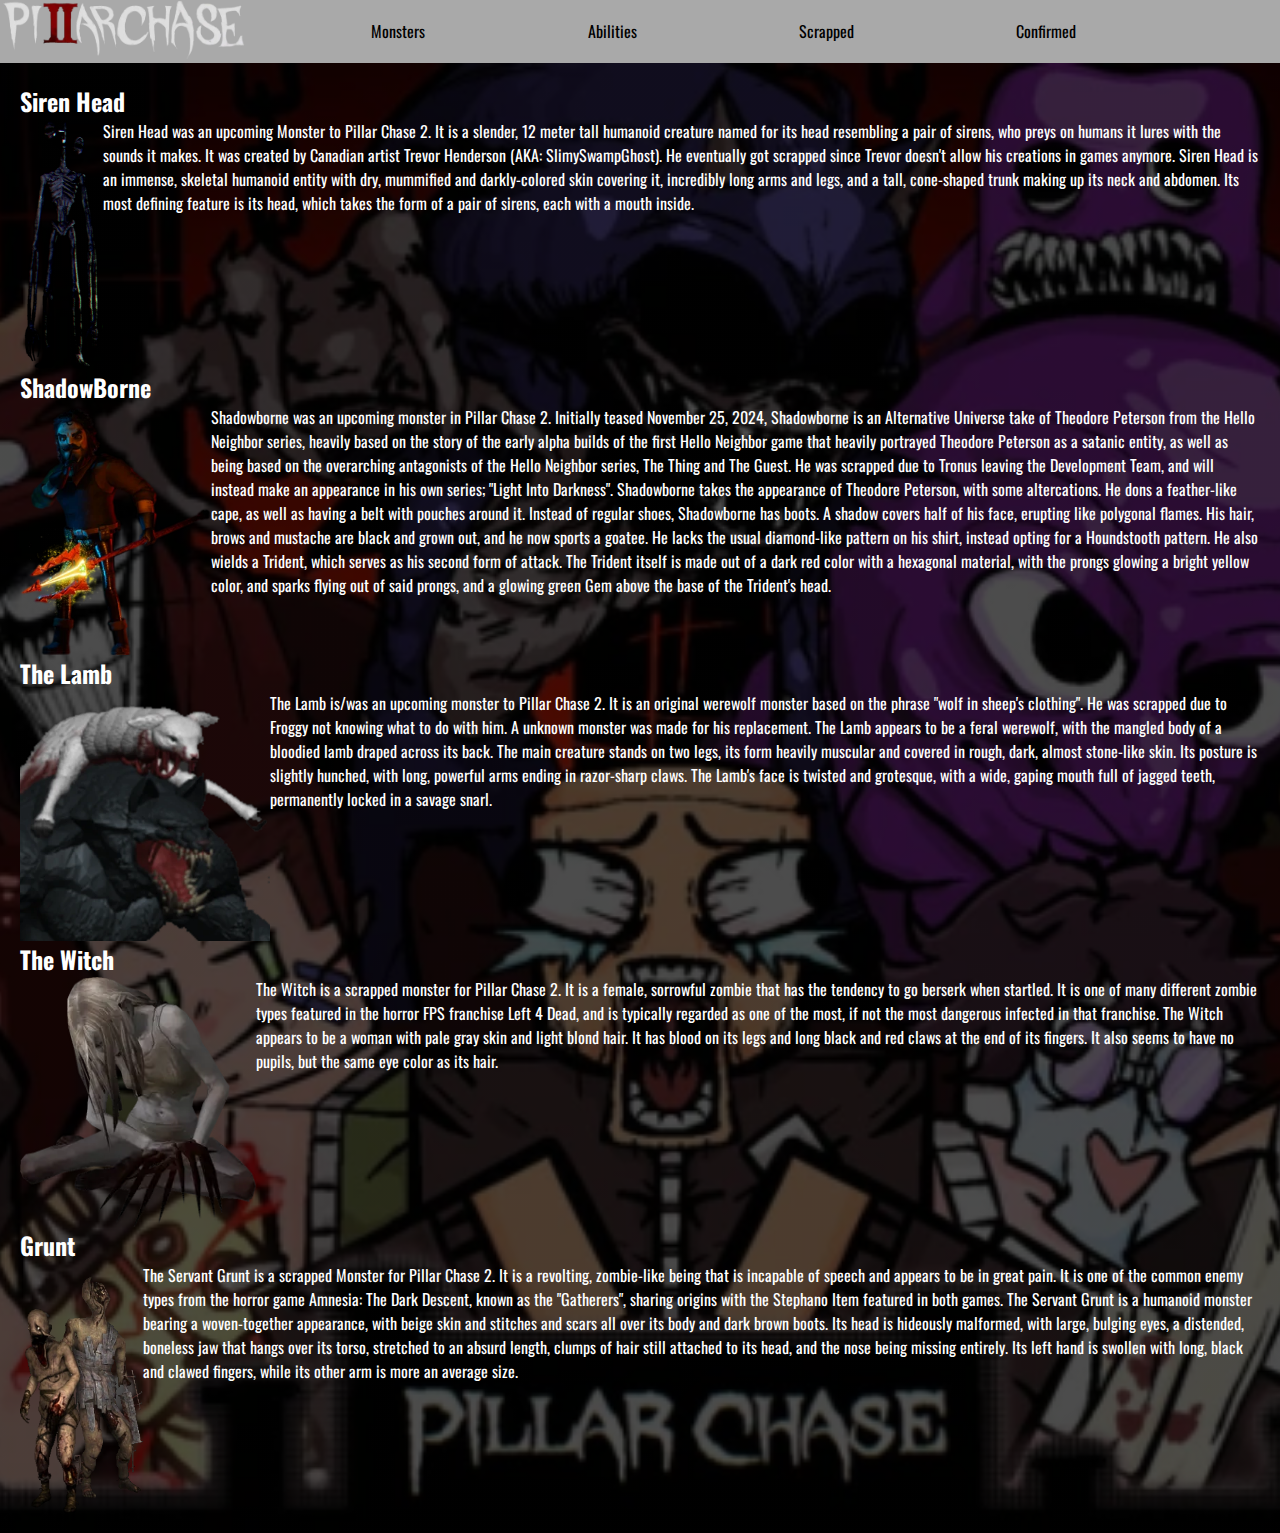
<file: uncomfirmed.html>
<!DOCTYPE html>
<html lang="en">
<head>
    <link rel="stylesheet" href="style.css">
    <meta charset="UTF-8">
    <meta http-equiv="X-UA-Compatible" content="IE=edge">
    <meta name="viewport" content="width=device-width, initial-scale=1.0">
    <title>Document</title>
</head>
<body>
    <header>
    <img src="pilerchez.png.webp"
    class="logo">
    <nav><ul>
    <li><a href="index.html">Monsters</a></li>
    <li><a href="button.html">Abilities</a></li>
    <li><a href="uncomfirmed.html">Scrapped</a></li>
    <li><a href="confirmed.html">Confirmed</a></li>
    <form action="button" method="post">
      </form>
</ul></nav>
<div class="burger">
    <span></span>
    <span></span>
    <span></span>
    </div>
</header>
<main><article class="wrap">
    <div class="hi"><h2>Siren Head</h2><div class="hey"><img src="siren.webp" class="picture"><p>Siren Head was an upcoming Monster to Pillar Chase 2. It is a slender, 12 meter tall humanoid creature named for its head resembling a pair of sirens, who preys on humans it lures with the sounds it makes. It was created by Canadian artist Trevor Henderson (AKA: SlimySwampGhost). He eventually got scrapped since Trevor doesn't allow his creations in games anymore. Siren Head is an immense, skeletal humanoid entity with dry, mummified and darkly-colored skin covering it, incredibly long arms and legs, and a tall, cone-shaped trunk making up its neck and abdomen. Its most defining feature is its head, which takes the form of a pair of sirens, each with a mouth inside.</p></div></div>
    <div class="hi"><h2>ShadowBorne</h2><div class="hey"><img src="shadow.webp" class="picture"><p>Shadowborne was an upcoming monster in Pillar Chase 2. Initially teased November 25, 2024, Shadowborne is an Alternative Universe take of Theodore Peterson from the Hello Neighbor series, heavily based on the story of the early alpha builds of the first Hello Neighbor game that heavily portrayed Theodore Peterson as a satanic entity, as well as being based on the overarching antagonists of the Hello Neighbor series, The Thing and The Guest. He was scrapped due to Tronus leaving the Development Team, and will instead make an appearance in his own series; "Light Into Darkness". Shadowborne takes the appearance of Theodore Peterson, with some altercations. He dons a feather-like cape, as well as having a belt with pouches around it. Instead of regular shoes, Shadowborne has boots. A shadow covers half of his face, erupting like polygonal flames. His hair, brows and mustache are black and grown out, and he now sports a goatee. He lacks the usual diamond-like pattern on his shirt, instead opting for a Houndstooth pattern. He also wields a Trident, which serves as his second form of attack. The Trident itself is made out of a dark red color with a hexagonal material, with the prongs glowing a bright yellow color, and sparks flying out of said prongs, and a glowing green Gem above the base of the Trident's head.</p></div></div>
    <div class="hi"><h2>The Lamb</h2><div class="hey"><img src="lamb.webp" class="picture"><p>The Lamb is/was an upcoming monster to Pillar Chase 2. It is an original werewolf monster based on the phrase "wolf in sheep's clothing". He was scrapped due to Froggy not knowing what to do with him. A unknown monster was made for his replacement. The Lamb appears to be a feral werewolf, with the mangled body of a bloodied lamb draped across its back. The main creature stands on two legs, its form heavily muscular and covered in rough, dark, almost stone-like skin. Its posture is slightly hunched, with long, powerful arms ending in razor-sharp claws. The Lamb's face is twisted and grotesque, with a wide, gaping mouth full of jagged teeth, permanently locked in a savage snarl.</p></div></div>
    <div class="hi"><h2>The Witch</h2><div class="hey"><img src="witch.webp" class="picture"><p>The Witch is a scrapped monster for Pillar Chase 2. It is a female, sorrowful zombie that has the tendency to go berserk when startled. It is one of many different zombie types featured in the horror FPS franchise Left 4 Dead, and is typically regarded as one of the most, if not the most dangerous infected in that franchise. The Witch appears to be a woman with pale gray skin and light blond hair. It has blood on its legs and long black and red claws at the end of its fingers. It also seems to have no pupils, but the same eye color as its hair.</p></div></div>
    <div class="hi"><h2>Grunt</h2><div class="hey"><img src="grunt.webp" class="picture"><p>The Servant Grunt is a scrapped Monster for Pillar Chase 2. It is a revolting, zombie-like being that is incapable of speech and appears to be in great pain. It is one of the common enemy types from the horror game Amnesia: The Dark Descent, known as the "Gatherers", sharing origins with the Stephano Item featured in both games. The Servant Grunt is a humanoid monster bearing a woven-together appearance, with beige skin and stitches and scars all over its body and dark brown boots. Its head is hideously malformed, with large, bulging eyes, a distended, boneless jaw that hangs over its torso, stretched to an absurd length, clumps of hair still attached to its head, and the nose being missing entirely. Its left hand is swollen with long, black and clawed fingers, while its other arm is more an average size.</p></div></div>
 
</article><button id="toTopBtn" title="Наверх">↑</button></main>



<footer></footer>
<script src="script.js"></script>
</body>
</html>
    
</body>
</html>
</file>
<file: style.css>
@import url('https://fonts.googleapis.com/css2?family=Oswald:wght@200..700&display=swap');

*{
    
    margin: 0;
}
body{
    font-family: "Oswald";
    
    
    
  

    
}
header{
    background-color: darkgray;
    display:flex;
    justify-content: space-around;
    align-items: center;
    
}

main{
    background: linear-gradient(rgba(0, 0, 0, 0.7), rgba(0, 0, 0, 0.7)), url('pc2.png.webp');
    background-size: cover;
    background-position: center;
    background-repeat: no-repeat;
    min-height: 100vh;
    color: white;
    
}

li{
    list-style: none;
}
a{
    text-decoration: none;
    color: black;
}
ul{
    display:flex;
    justify-content: space-around;
    width:100%
}
.logo{
    width: 250px;
    
}
nav{
    width: 100%
}

.picture{
    width: 250px;
    height:250px;
    
}

.wrap{
    display:flex;
    flex-direction: column;
    justify-content: space-around;
    align-items: flex-start;
    padding:20px ;
}
.hi{
    display:flex;
    flex-direction: column;


}

.hey{
    display:flex;
    justify-content: space-between;
}

.burger{
    display:none;
    flex-direction: column;
    justify-content: space-around;
    z-index: 10;
    cursor: pointer;
    height: 22px;

}

.burger span{
    width: 30px;
    height: 3px;
    background-color: white;
    display: block;
}

.burger.active span:nth-child(1){
    transform:rotate(45deg) translateY(8px);
}
.burger.active span:nth-child(2){
    display:none;
}
.burger.active span:nth-child(3){
    transform:rotate(-45deg) translateY(-8px);
}

#toTopBtn {
    position: fixed;
    bottom: 20px;
    right: 20px;
    display: none; /* Скрыта по умолчанию */
    background-color: #333;
    color: #fff;
    border: none;
    padding: 12px 16px;
    border-radius: 50%;
    font-size: 18px;
    cursor: pointer;
    z-index: 1000;
    transition: opacity 0.3s ease;
  }
  
  #toTopBtn:hover {
    background-color: #555;
  }

@media (max-width: 548px){
    .burger{
        display: flex;

    }
    ul {
        display: none;
    
    }
    ul.show{
        display:flex;
        flex-direction: column;
    }
    .hey{
        font-size: 12px;
        margin-bottom: 20px;
        text-align: center;
        
    }
    .hi{
        margin: 20px 0;
    }
    h2{
        margin-bottom: 20px;
        text-align: center;
    }
}
</file>
